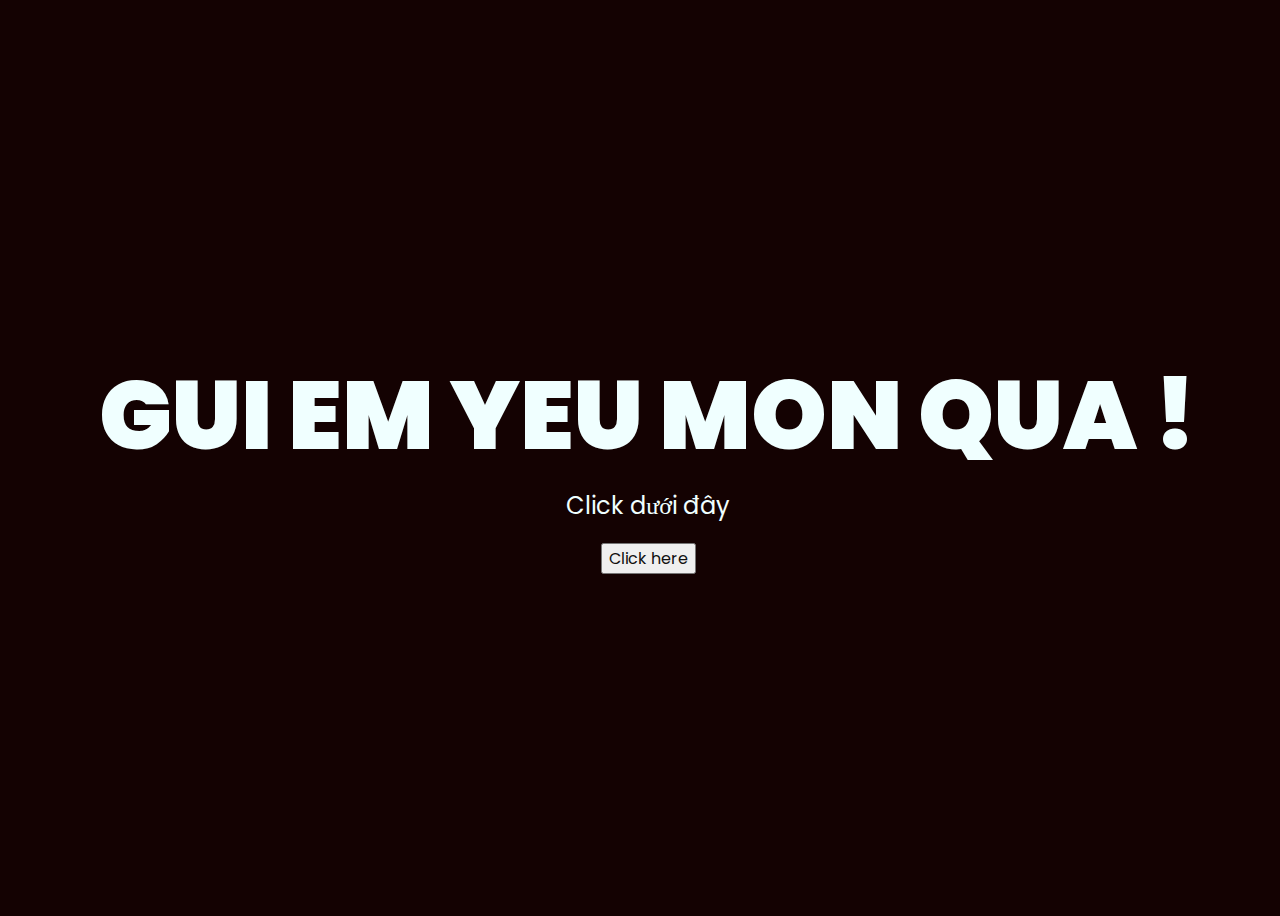
<file: index.html>
<!DOCTYPE html>
<html lang="en">

<head>
    <meta charset="UTF-8">
    <meta http-equiv="X-UA-Compatible" content="IE=edge">
    <meta name="viewport" content="width=device-width, initial-scale=1.0">
    <link rel="stylesheet" href="css/style.css">
    <link rel="icon" href="img/flowers.png" type="image/x-icon">
    <title>Flowers</title>
</head>

<body>
    <div class="greetings">
        <span>GUI</span>
        <span>EM</span>
        <span>YEU</span>
        <span>MON</span>
        <span>QUA</span>
        <span>!</span>

    </div>
    <div class="description">
        <span>Click dưới đây</span>
    </div>
    <div class="button">
        <button>
            <a href="main.html">Click here</a>
        </button>

    </div>
</body>

</html>
</file>
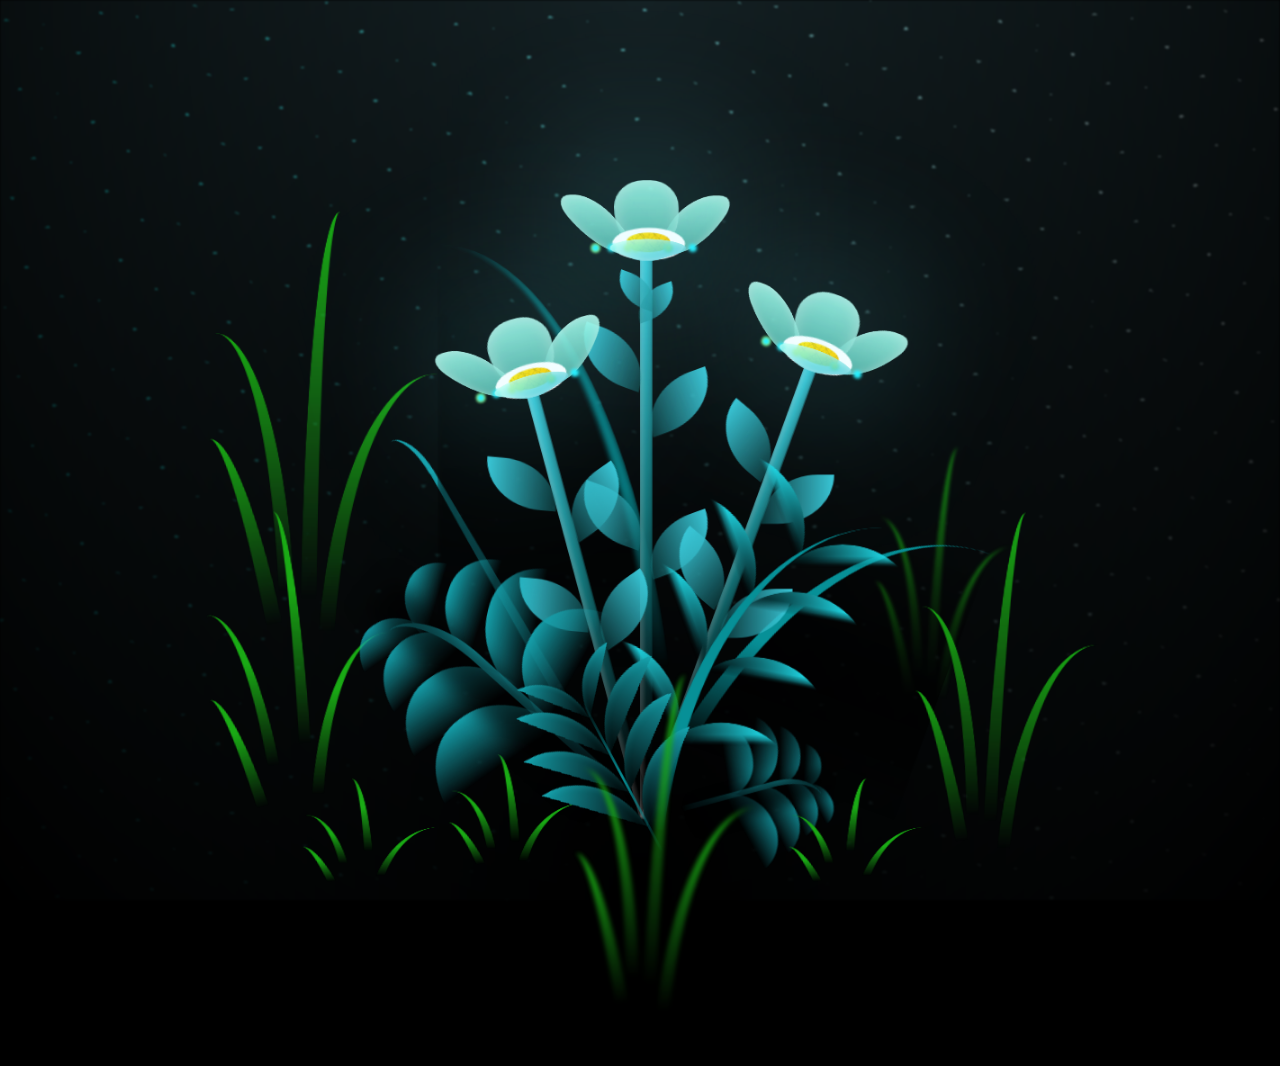
<file: flower.html>
<!DOCTYPE html>
<html lang="en">

<head>
    <meta charset="UTF-8">
    <meta http-equiv="X-UA-Compatible" content="IE=edge">
    <meta name="viewport" content="width=device-width, initial-scale=1.0">
    <link rel="stylesheet" href="css/main.css">
    <link rel="icon" href="img/flowers.png" type="image/x-icon">
    <title>flowers</title>
</head>

<body class="container">
    <div class="night"></div>
    <div class="flowers">
        <div class="flower flower--1">
            <div class="flower__leafs flower__leafs--1">
                <div class="flower__leaf flower__leaf--1"></div>
                <div class="flower__leaf flower__leaf--2"></div>
                <div class="flower__leaf flower__leaf--3"></div>
                <div class="flower__leaf flower__leaf--4"></div>
                <div class="flower__white-circle"></div>

                <div class="flower__light flower__light--1"></div>
                <div class="flower__light flower__light--2"></div>
                <div class="flower__light flower__light--3"></div>
                <div class="flower__light flower__light--4"></div>
                <div class="flower__light flower__light--5"></div>
                <div class="flower__light flower__light--6"></div>
                <div class="flower__light flower__light--7"></div>
                <div class="flower__light flower__light--8"></div>

            </div>
            <div class="flower__line">
                <div class="flower__line__leaf flower__line__leaf--1"></div>
                <div class="flower__line__leaf flower__line__leaf--2"></div>
                <div class="flower__line__leaf flower__line__leaf--3"></div>
                <div class="flower__line__leaf flower__line__leaf--4"></div>
                <div class="flower__line__leaf flower__line__leaf--5"></div>
                <div class="flower__line__leaf flower__line__leaf--6"></div>
            </div>
        </div>

        <div class="flower flower--2">
            <div class="flower__leafs flower__leafs--2">
                <div class="flower__leaf flower__leaf--1"></div>
                <div class="flower__leaf flower__leaf--2"></div>
                <div class="flower__leaf flower__leaf--3"></div>
                <div class="flower__leaf flower__leaf--4"></div>
                <div class="flower__white-circle"></div>

                <div class="flower__light flower__light--1"></div>
                <div class="flower__light flower__light--2"></div>
                <div class="flower__light flower__light--3"></div>
                <div class="flower__light flower__light--4"></div>
                <div class="flower__light flower__light--5"></div>
                <div class="flower__light flower__light--6"></div>
                <div class="flower__light flower__light--7"></div>
                <div class="flower__light flower__light--8"></div>

            </div>
            <div class="flower__line">
                <div class="flower__line__leaf flower__line__leaf--1"></div>
                <div class="flower__line__leaf flower__line__leaf--2"></div>
                <div class="flower__line__leaf flower__line__leaf--3"></div>
                <div class="flower__line__leaf flower__line__leaf--4"></div>
            </div>
        </div>

        <div class="flower flower--3">
            <div class="flower__leafs flower__leafs--3">
                <div class="flower__leaf flower__leaf--1"></div>
                <div class="flower__leaf flower__leaf--2"></div>
                <div class="flower__leaf flower__leaf--3"></div>
                <div class="flower__leaf flower__leaf--4"></div>
                <div class="flower__white-circle"></div>

                <div class="flower__light flower__light--1"></div>
                <div class="flower__light flower__light--2"></div>
                <div class="flower__light flower__light--3"></div>
                <div class="flower__light flower__light--4"></div>
                <div class="flower__light flower__light--5"></div>
                <div class="flower__light flower__light--6"></div>
                <div class="flower__light flower__light--7"></div>
                <div class="flower__light flower__light--8"></div>

            </div>
            <div class="flower__line">
                <div class="flower__line__leaf flower__line__leaf--1"></div>
                <div class="flower__line__leaf flower__line__leaf--2"></div>
                <div class="flower__line__leaf flower__line__leaf--3"></div>
                <div class="flower__line__leaf flower__line__leaf--4"></div>
            </div>
        </div>

        <div class="grow-ans" style="--d:1.2s">
            <div class="flower__g-long">
                <div class="flower__g-long__top"></div>
                <div class="flower__g-long__bottom"></div>
            </div>
        </div>

        <div class="growing-grass">
            <div class="flower__grass flower__grass--1">
                <div class="flower__grass--top"></div>
                <div class="flower__grass--bottom"></div>
                <div class="flower__grass__leaf flower__grass__leaf--1"></div>
                <div class="flower__grass__leaf flower__grass__leaf--2"></div>
                <div class="flower__grass__leaf flower__grass__leaf--3"></div>
                <div class="flower__grass__leaf flower__grass__leaf--4"></div>
                <div class="flower__grass__leaf flower__grass__leaf--5"></div>
                <div class="flower__grass__leaf flower__grass__leaf--6"></div>
                <div class="flower__grass__leaf flower__grass__leaf--7"></div>
                <div class="flower__grass__leaf flower__grass__leaf--8"></div>
                <div class="flower__grass__overlay"></div>
            </div>
        </div>

        <div class="growing-grass">
            <div class="flower__grass flower__grass--2">
                <div class="flower__grass--top"></div>
                <div class="flower__grass--bottom"></div>
                <div class="flower__grass__leaf flower__grass__leaf--1"></div>
                <div class="flower__grass__leaf flower__grass__leaf--2"></div>
                <div class="flower__grass__leaf flower__grass__leaf--3"></div>
                <div class="flower__grass__leaf flower__grass__leaf--4"></div>
                <div class="flower__grass__leaf flower__grass__leaf--5"></div>
                <div class="flower__grass__leaf flower__grass__leaf--6"></div>
                <div class="flower__grass__leaf flower__grass__leaf--7"></div>
                <div class="flower__grass__leaf flower__grass__leaf--8"></div>
                <div class="flower__grass__overlay"></div>
            </div>
        </div>

        <div class="grow-ans" style="--d:2.4s">
            <div class="flower__g-right flower__g-right--1">
                <div class="leaf"></div>
            </div>
        </div>

        <div class="grow-ans" style="--d:2.8s">
            <div class="flower__g-right flower__g-right--2">
                <div class="leaf"></div>
            </div>
        </div>

        <div class="grow-ans" style="--d:2.8s">
            <div class="flower__g-front">
                <div class="flower__g-front__leaf-wrapper flower__g-front__leaf-wrapper--1">
                    <div class="flower__g-front__leaf"></div>
                </div>
                <div class="flower__g-front__leaf-wrapper flower__g-front__leaf-wrapper--2">
                    <div class="flower__g-front__leaf"></div>
                </div>
                <div class="flower__g-front__leaf-wrapper flower__g-front__leaf-wrapper--3">
                    <div class="flower__g-front__leaf"></div>
                </div>
                <div class="flower__g-front__leaf-wrapper flower__g-front__leaf-wrapper--4">
                    <div class="flower__g-front__leaf"></div>
                </div>
                <div class="flower__g-front__leaf-wrapper flower__g-front__leaf-wrapper--5">
                    <div class="flower__g-front__leaf"></div>
                </div>
                <div class="flower__g-front__leaf-wrapper flower__g-front__leaf-wrapper--6">
                    <div class="flower__g-front__leaf"></div>
                </div>
                <div class="flower__g-front__leaf-wrapper flower__g-front__leaf-wrapper--7">
                    <div class="flower__g-front__leaf"></div>
                </div>
                <div class="flower__g-front__leaf-wrapper flower__g-front__leaf-wrapper--8">
                    <div class="flower__g-front__leaf"></div>
                </div>
                <div class="flower__g-front__line"></div>
            </div>
        </div>

        <div class="grow-ans" style="--d:3.2s">
            <div class="flower__g-fr">
                <div class="leaf"></div>
                <div class="flower__g-fr__leaf flower__g-fr__leaf--1"></div>
                <div class="flower__g-fr__leaf flower__g-fr__leaf--2"></div>
                <div class="flower__g-fr__leaf flower__g-fr__leaf--3"></div>
                <div class="flower__g-fr__leaf flower__g-fr__leaf--4"></div>
                <div class="flower__g-fr__leaf flower__g-fr__leaf--5"></div>
                <div class="flower__g-fr__leaf flower__g-fr__leaf--6"></div>
                <div class="flower__g-fr__leaf flower__g-fr__leaf--7"></div>
                <div class="flower__g-fr__leaf flower__g-fr__leaf--8"></div>
            </div>
        </div>

        <div class="long-g long-g--0">
            <div class="grow-ans" style="--d:3s">
                <div class="leaf leaf--0"></div>
            </div>
            <div class="grow-ans" style="--d:2.2s">
                <div class="leaf leaf--1"></div>
            </div>
            <div class="grow-ans" style="--d:3.4s">
                <div class="leaf leaf--2"></div>
            </div>
            <div class="grow-ans" style="--d:3.6s">
                <div class="leaf leaf--3"></div>
            </div>
        </div>

        <div class="long-g long-g--1">
            <div class="grow-ans" style="--d:3.6s">
                <div class="leaf leaf--0"></div>
            </div>
            <div class="grow-ans" style="--d:3.8s">
                <div class="leaf leaf--1"></div>
            </div>
            <div class="grow-ans" style="--d:4s">
                <div class="leaf leaf--2"></div>
            </div>
            <div class="grow-ans" style="--d:4.2s">
                <div class="leaf leaf--3"></div>
            </div>
        </div>

        <div class="long-g long-g--2">
            <div class="grow-ans" style="--d:4s">
                <div class="leaf leaf--0"></div>
            </div>
            <div class="grow-ans" style="--d:4.2s">
                <div class="leaf leaf--1"></div>
            </div>
            <div class="grow-ans" style="--d:4.4s">
                <div class="leaf leaf--2"></div>
            </div>
            <div class="grow-ans" style="--d:4.6s">
                <div class="leaf leaf--3"></div>
            </div>
        </div>

        <div class="long-g long-g--3">
            <div class="grow-ans" style="--d:4s">
                <div class="leaf leaf--0"></div>
            </div>
            <div class="grow-ans" style="--d:4.2s">
                <div class="leaf leaf--1"></div>
            </div>
            <div class="grow-ans" style="--d:3s">
                <div class="leaf leaf--2"></div>
            </div>
            <div class="grow-ans" style="--d:3.6s">
                <div class="leaf leaf--3"></div>
            </div>
        </div>

        <div class="long-g long-g--4">
            <div class="grow-ans" style="--d:4s">
                <div class="leaf leaf--0"></div>
            </div>
            <div class="grow-ans" style="--d:4.2s">
                <div class="leaf leaf--1"></div>
            </div>
            <div class="grow-ans" style="--d:3s">
                <div class="leaf leaf--2"></div>
            </div>
            <div class="grow-ans" style="--d:3.6s">
                <div class="leaf leaf--3"></div>
            </div>
        </div>

        <div class="long-g long-g--5">
            <div class="grow-ans" style="--d:4s">
                <div class="leaf leaf--0"></div>
            </div>
            <div class="grow-ans" style="--d:4.2s">
                <div class="leaf leaf--1"></div>
            </div>
            <div class="grow-ans" style="--d:3s">
                <div class="leaf leaf--2"></div>
            </div>
            <div class="grow-ans" style="--d:3.6s">
                <div class="leaf leaf--3"></div>
            </div>
        </div>

        <div class="long-g long-g--6">
            <div class="grow-ans" style="--d:4.2s">
                <div class="leaf leaf--0"></div>
            </div>
            <div class="grow-ans" style="--d:4.4s">
                <div class="leaf leaf--1"></div>
            </div>
            <div class="grow-ans" style="--d:4.6s">
                <div class="leaf leaf--2"></div>
            </div>
            <div class="grow-ans" style="--d:4.8s">
                <div class="leaf leaf--3"></div>
            </div>
        </div>

        <div class="long-g long-g--7">
            <div class="grow-ans" style="--d:3s">
                <div class="leaf leaf--0"></div>
            </div>
            <div class="grow-ans" style="--d:3.2s">
                <div class="leaf leaf--1"></div>
            </div>
            <div class="grow-ans" style="--d:3.5s">
                <div class="leaf leaf--2"></div>
            </div>
            <div class="grow-ans" style="--d:3.6s">
                <div class="leaf leaf--3"></div>
            </div>
        </div>
    </div>
    <script src="main.js"></script>
</body>

</html>
</file>
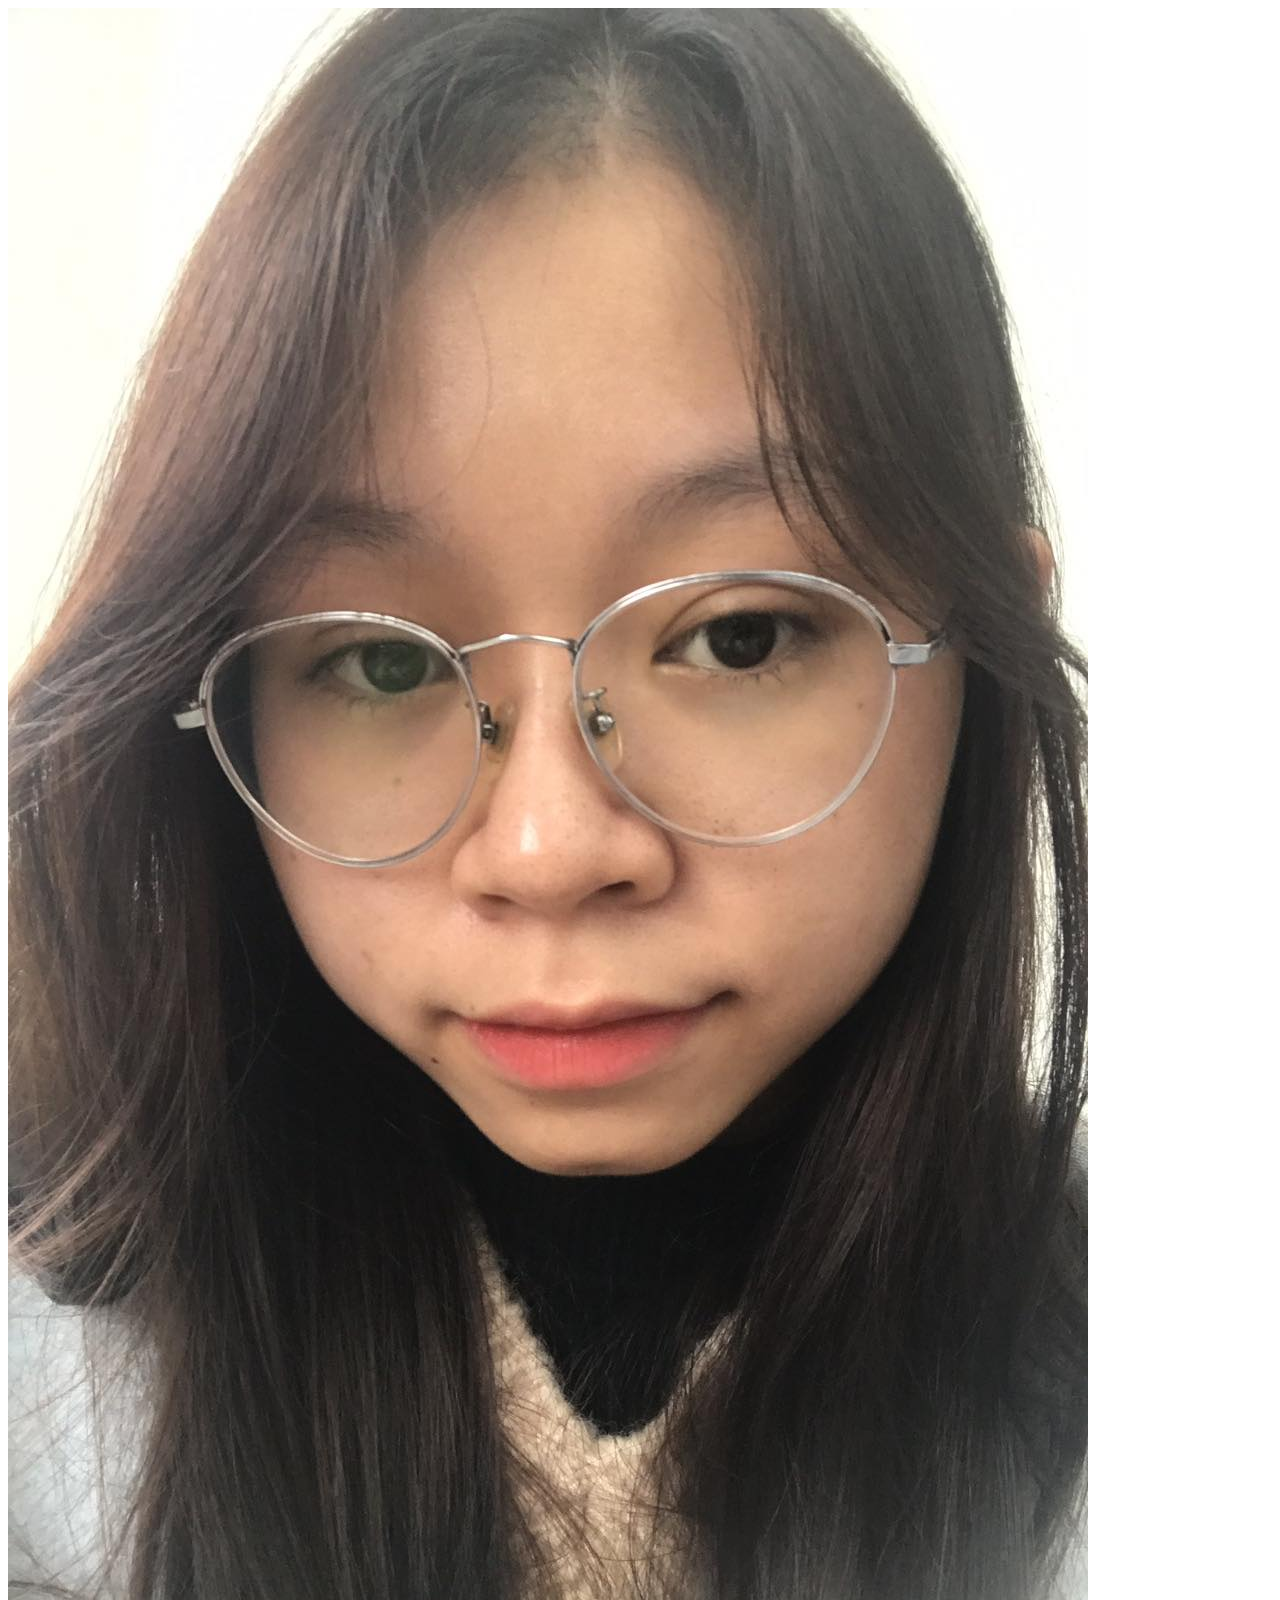
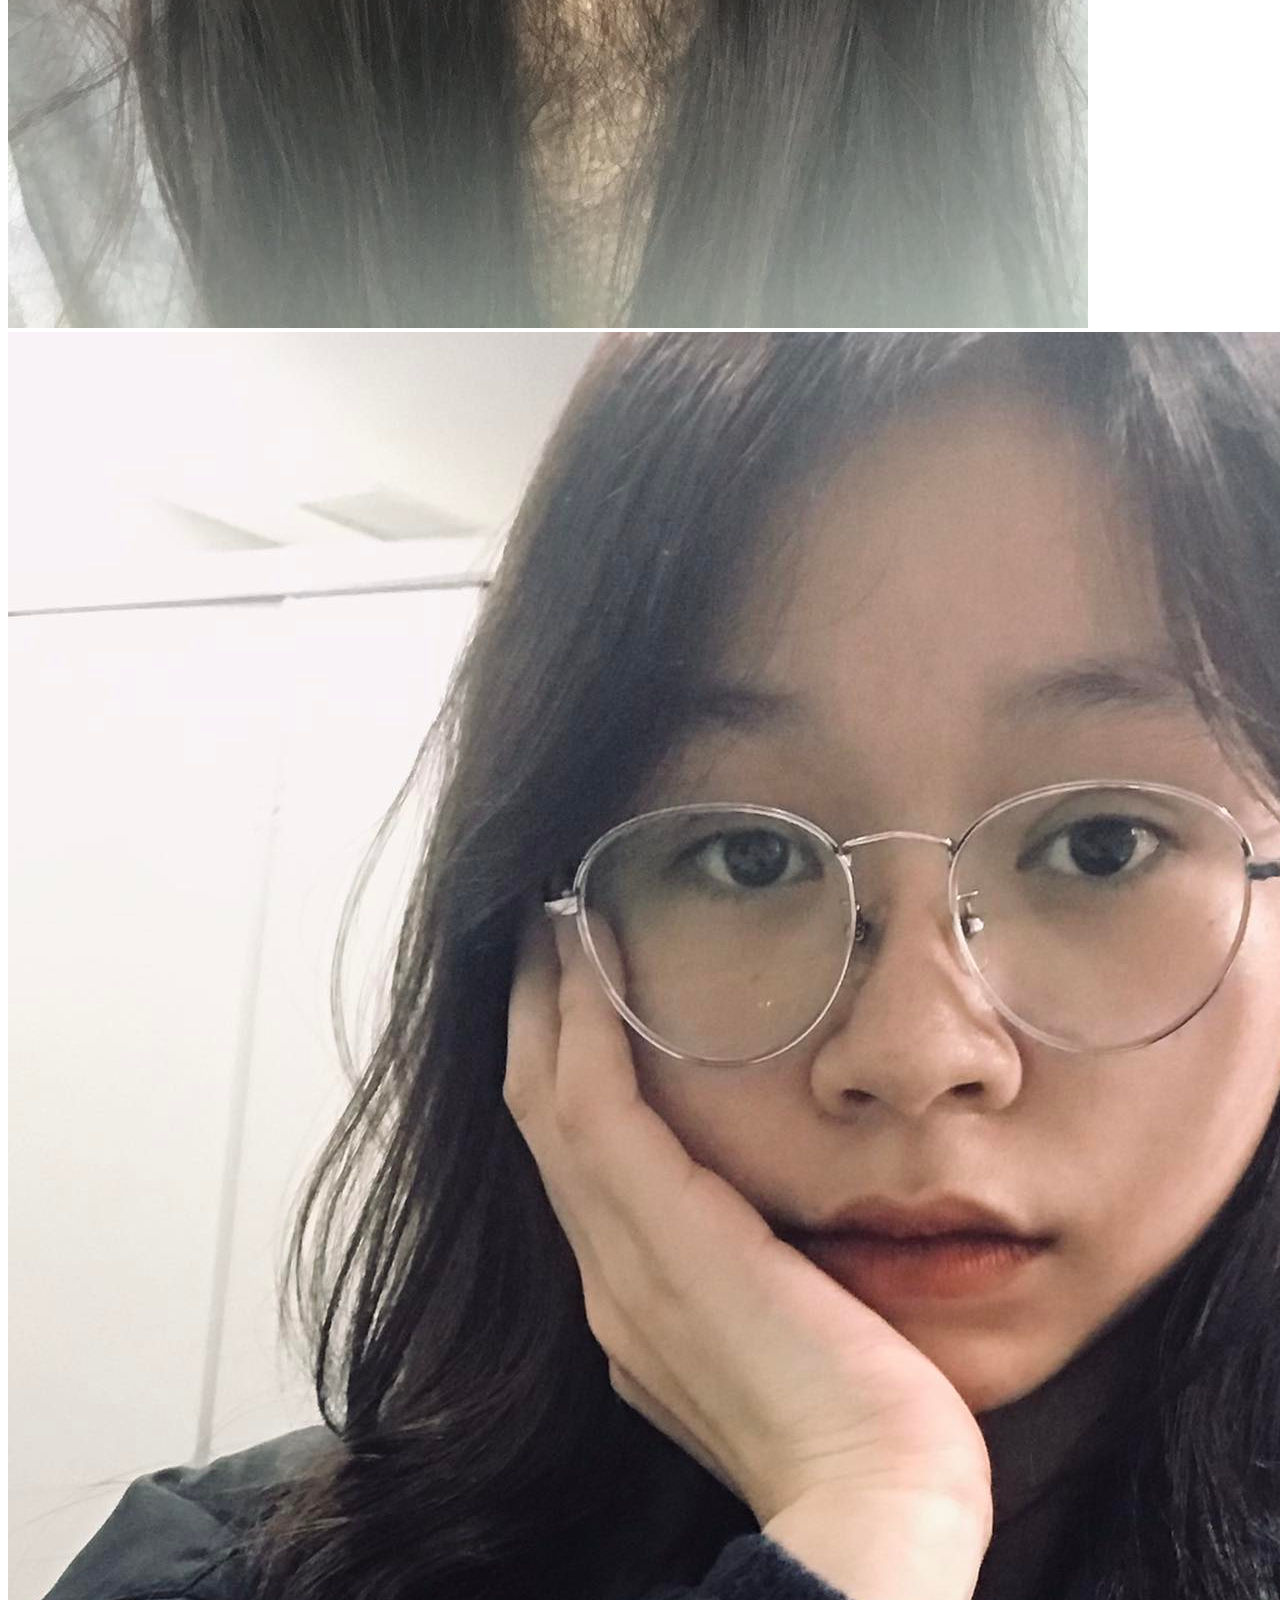
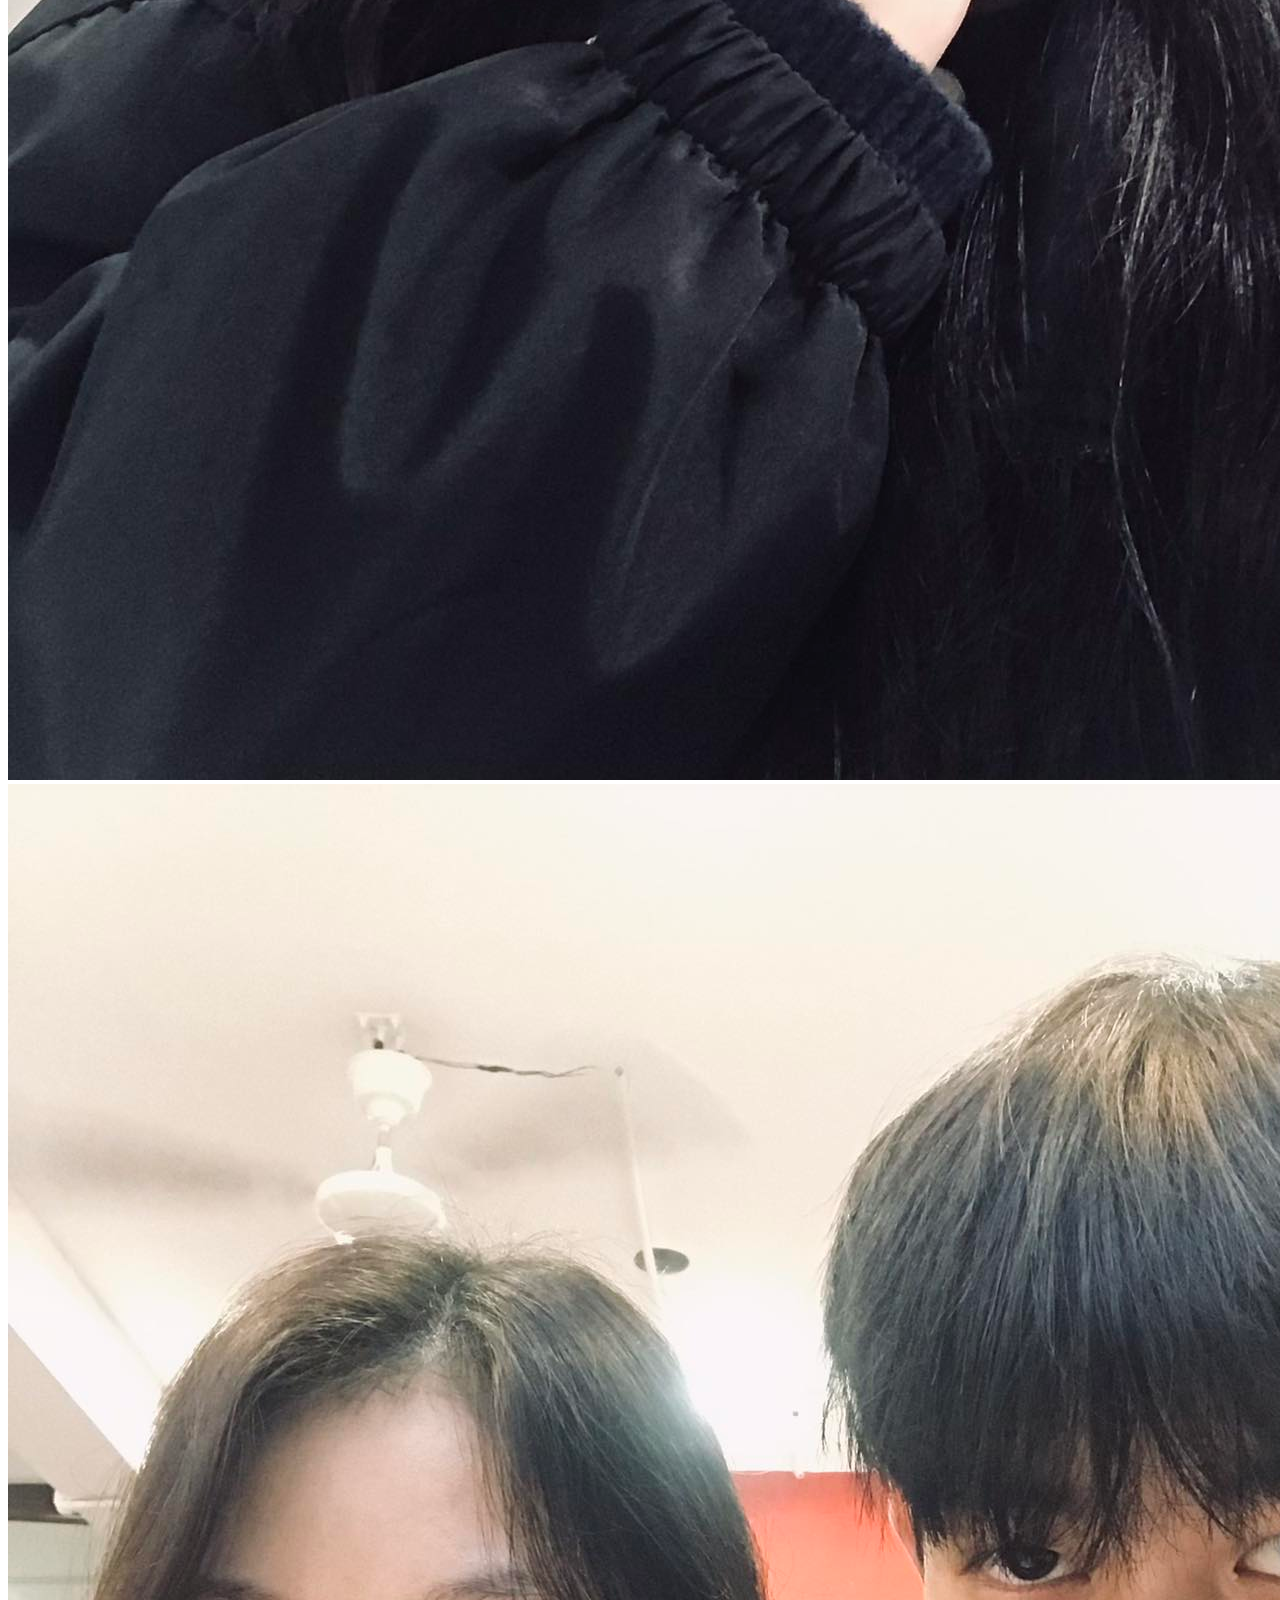
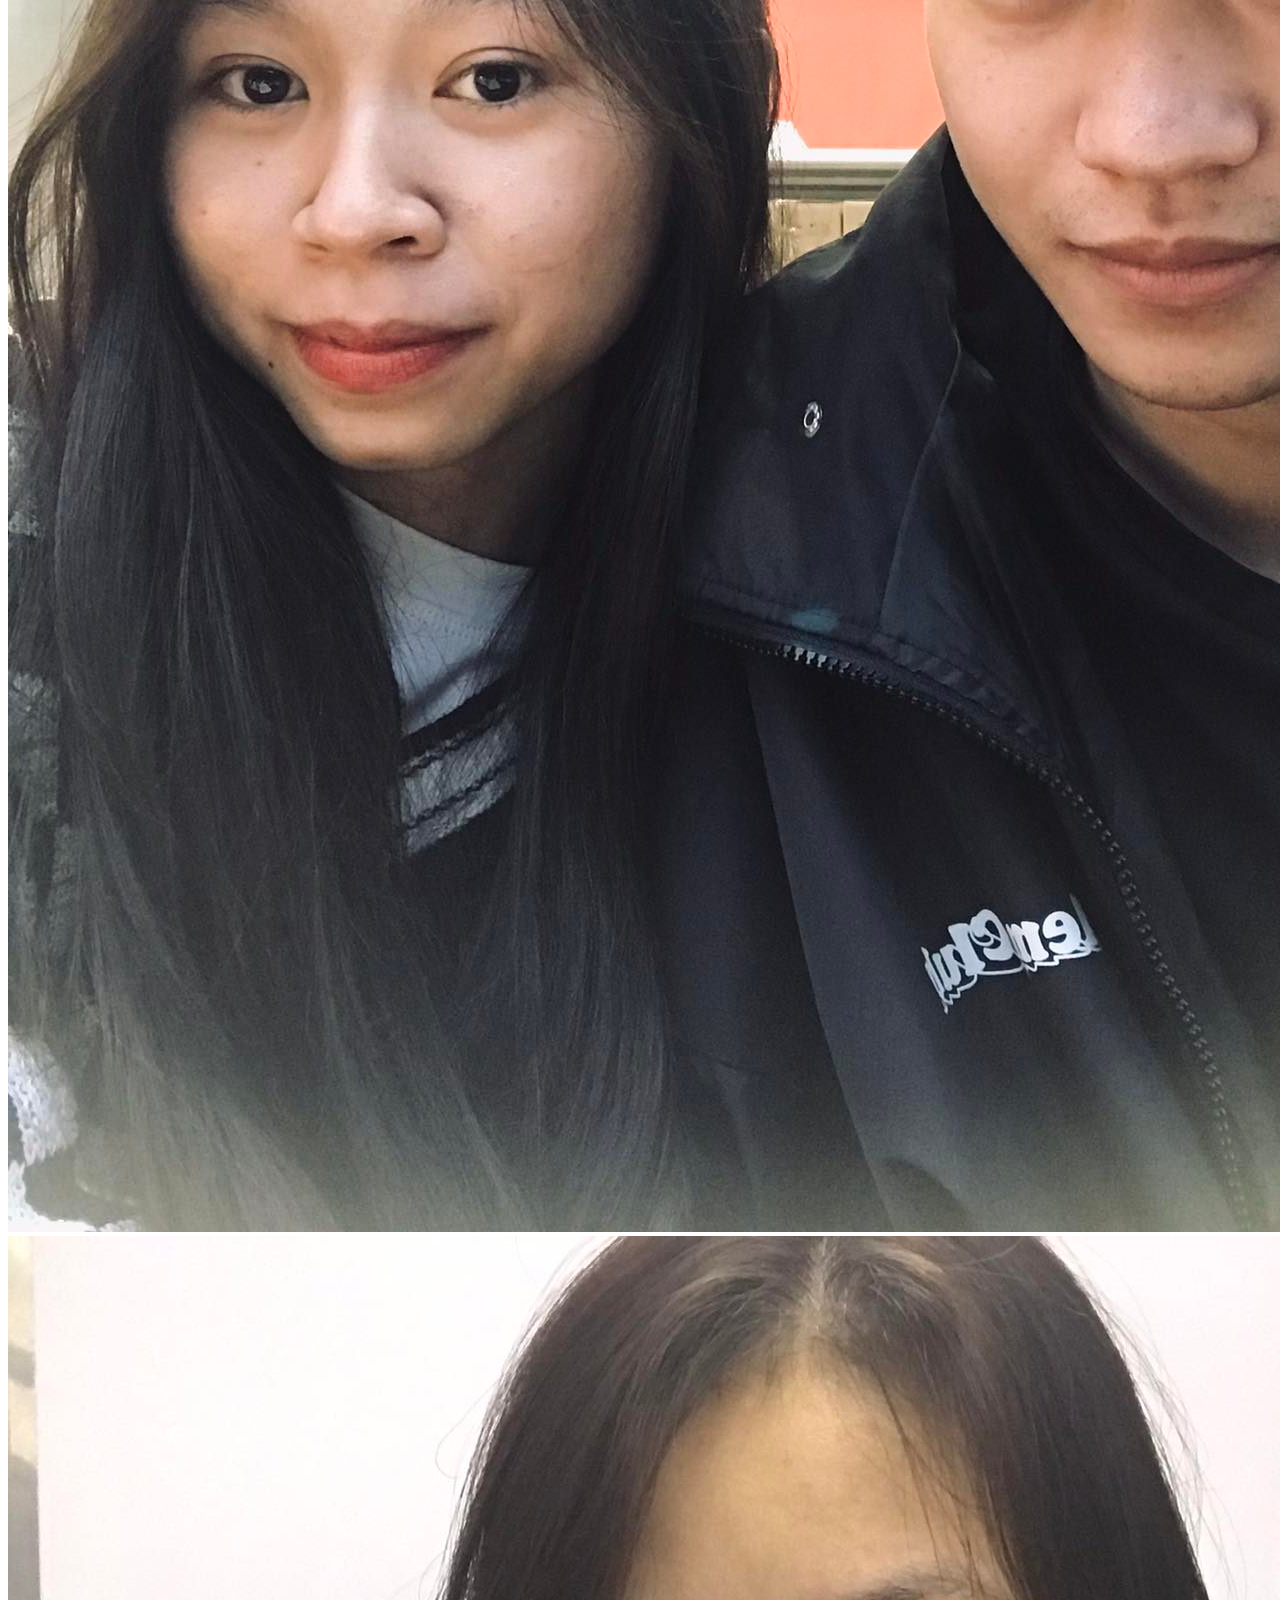
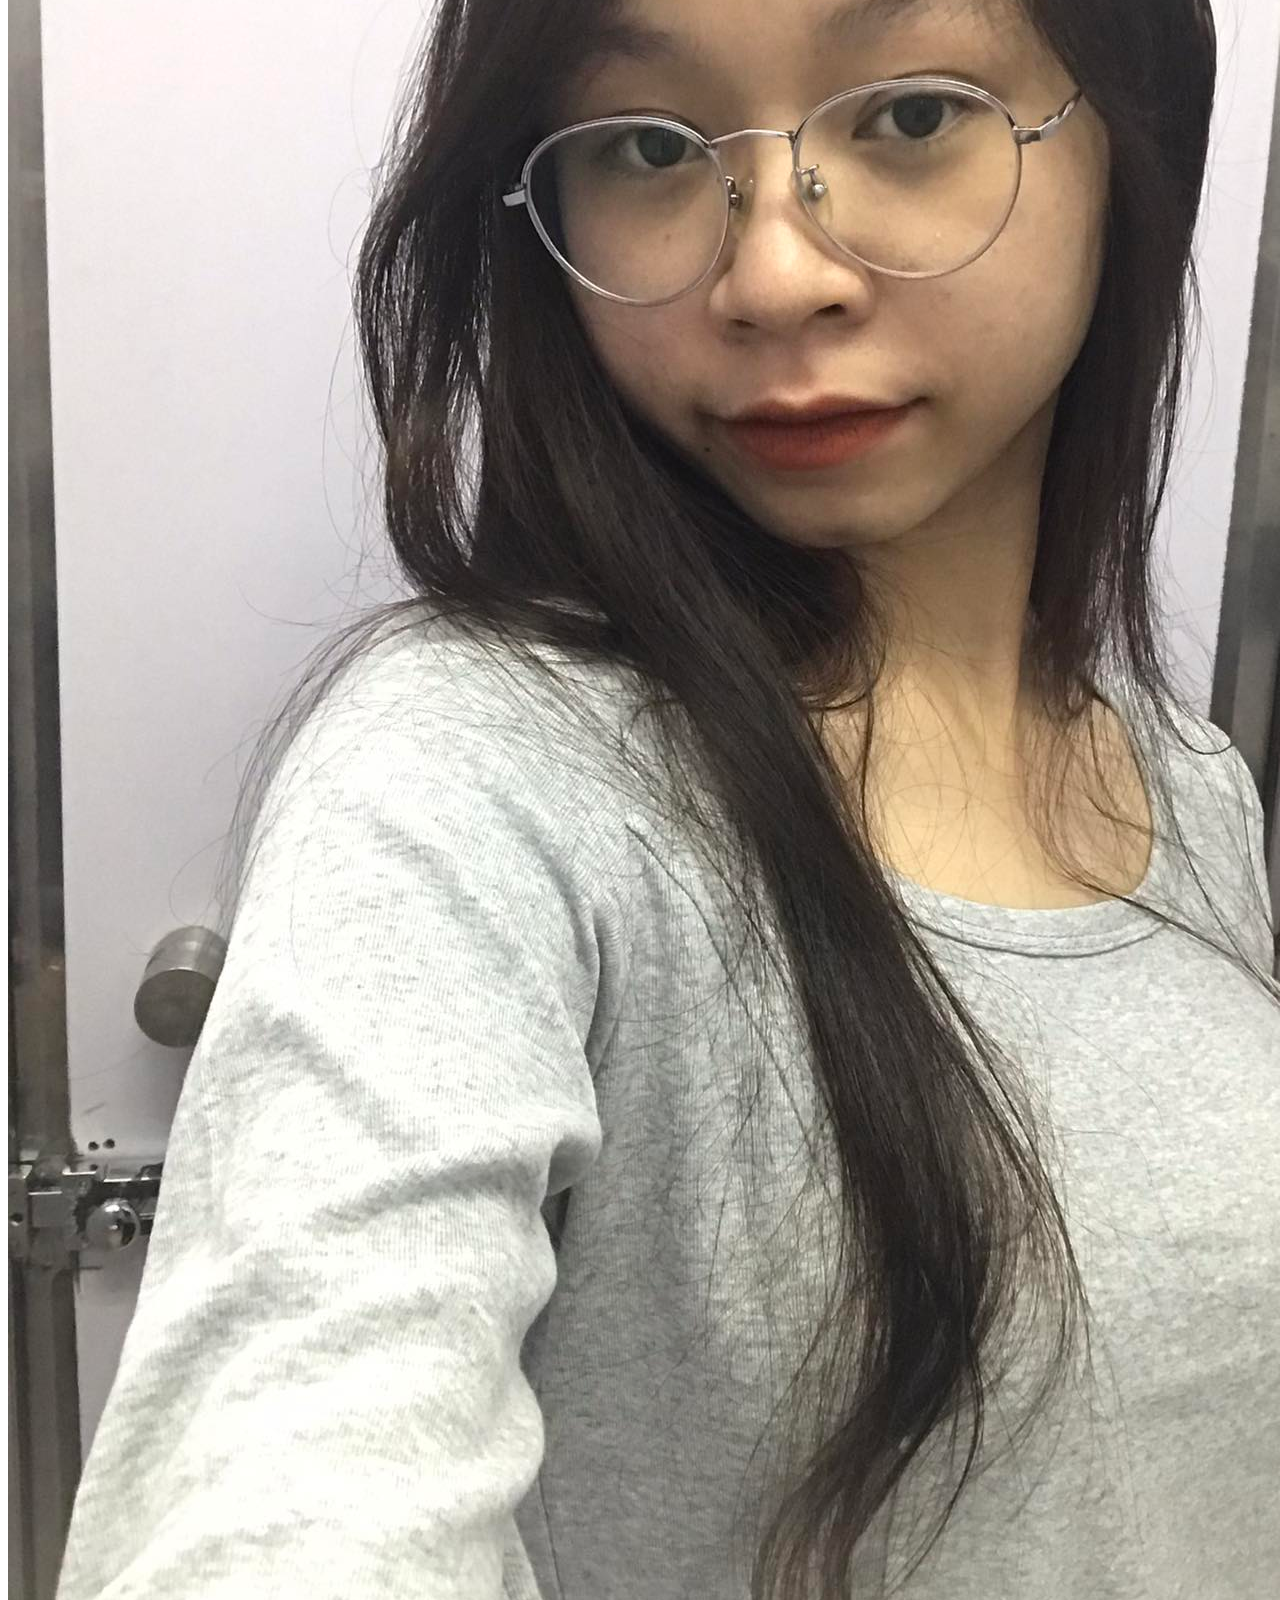
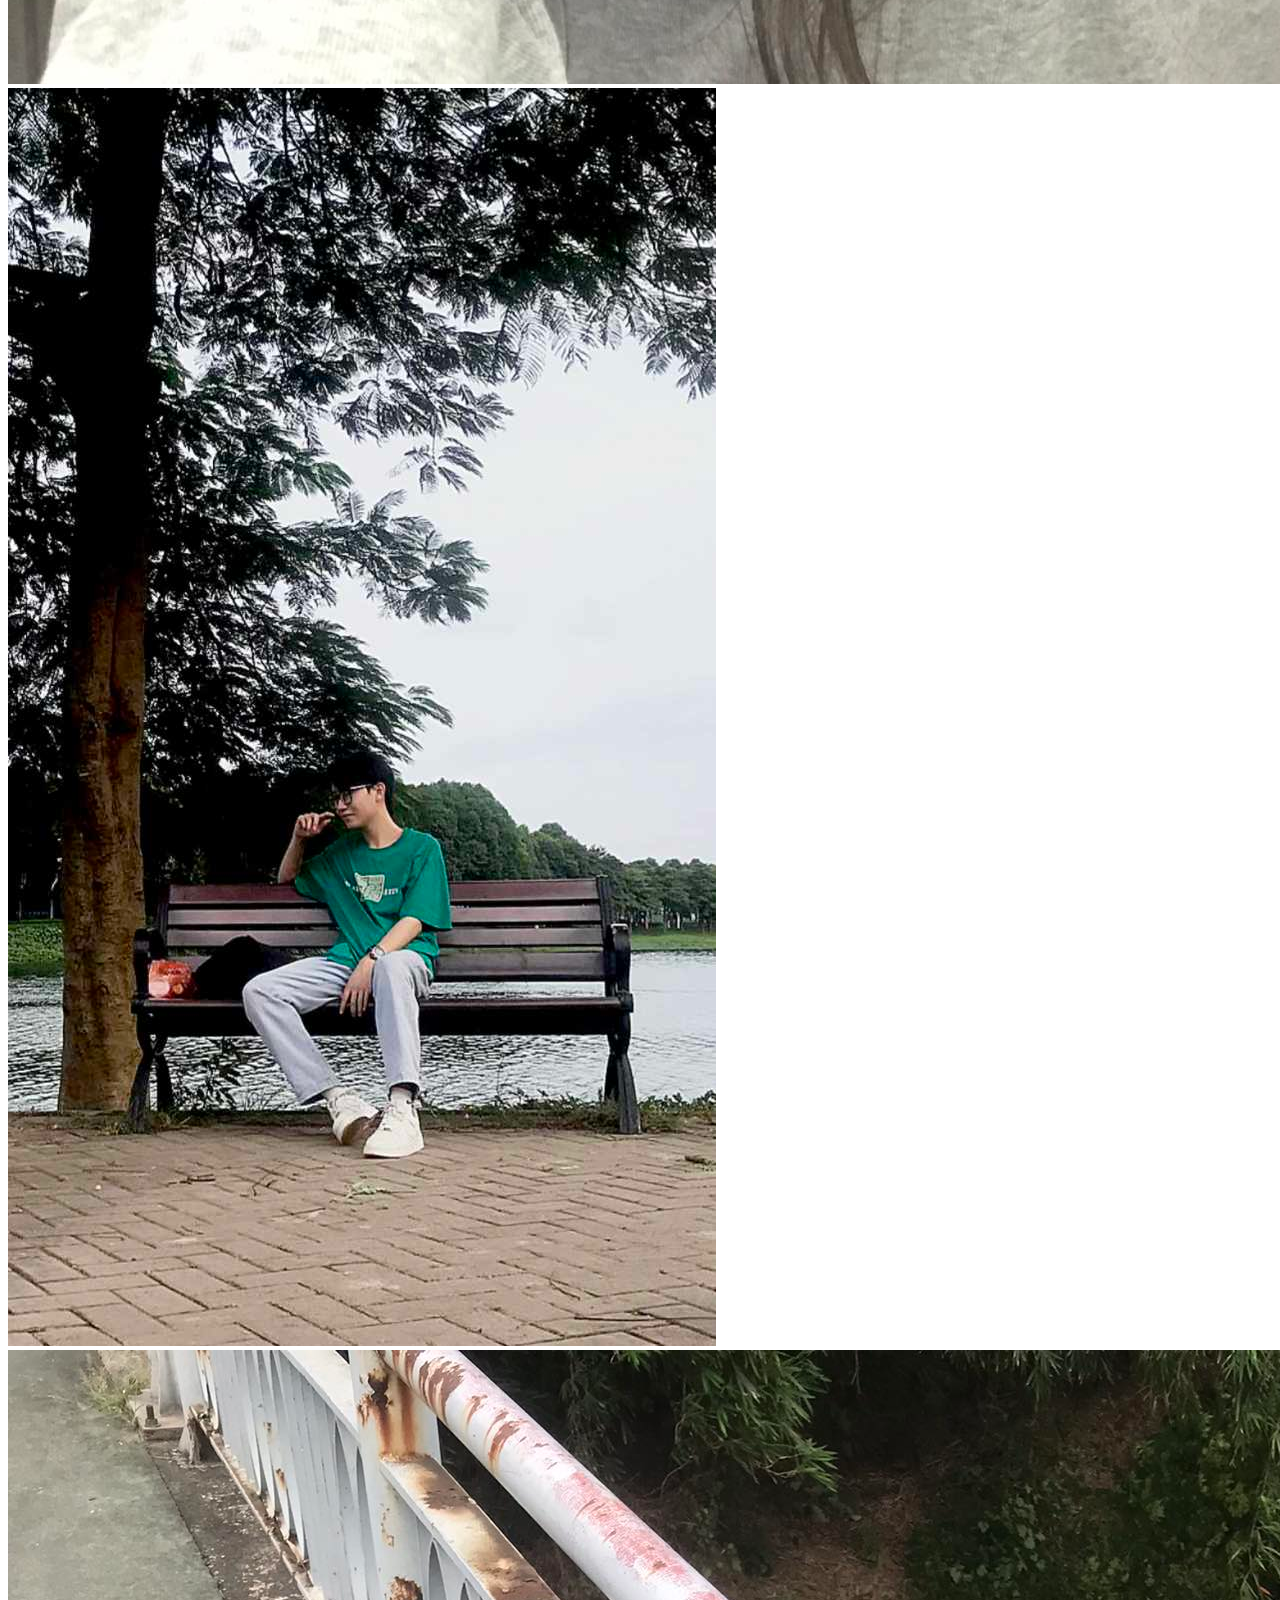
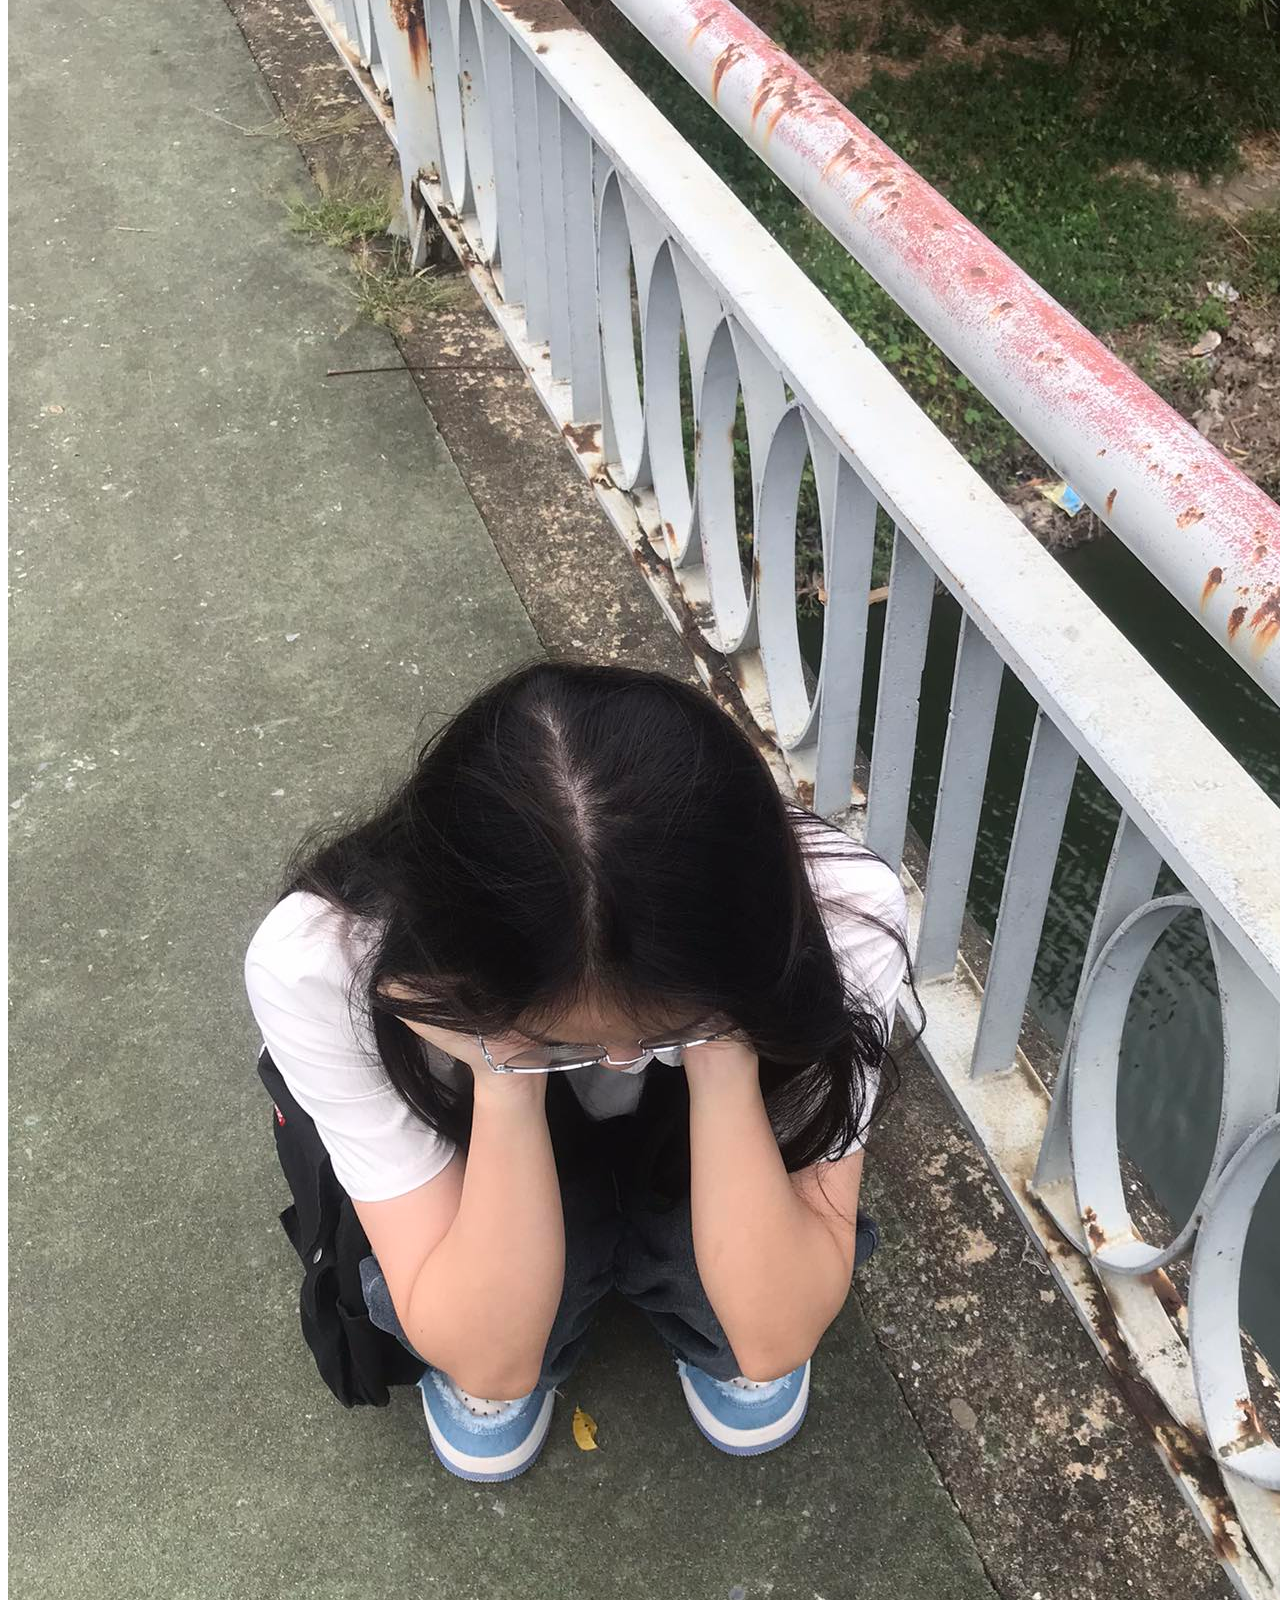
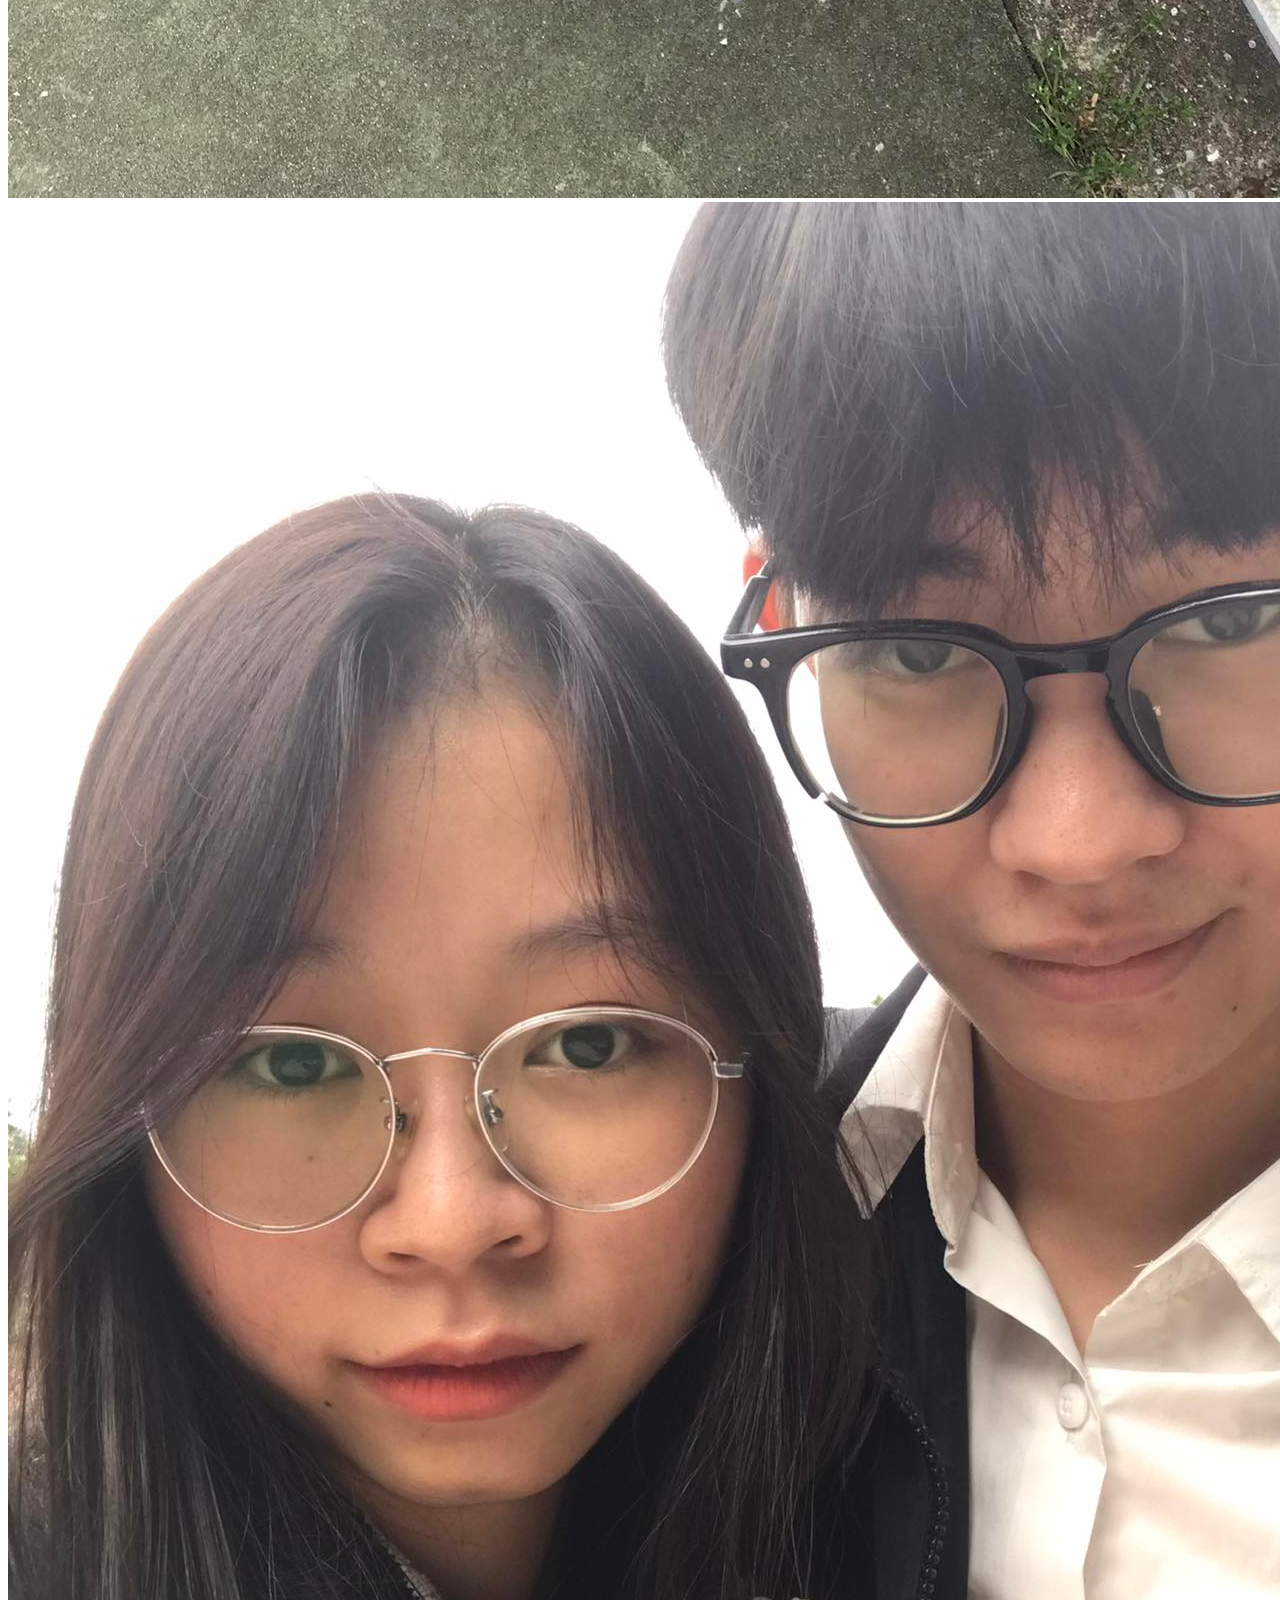
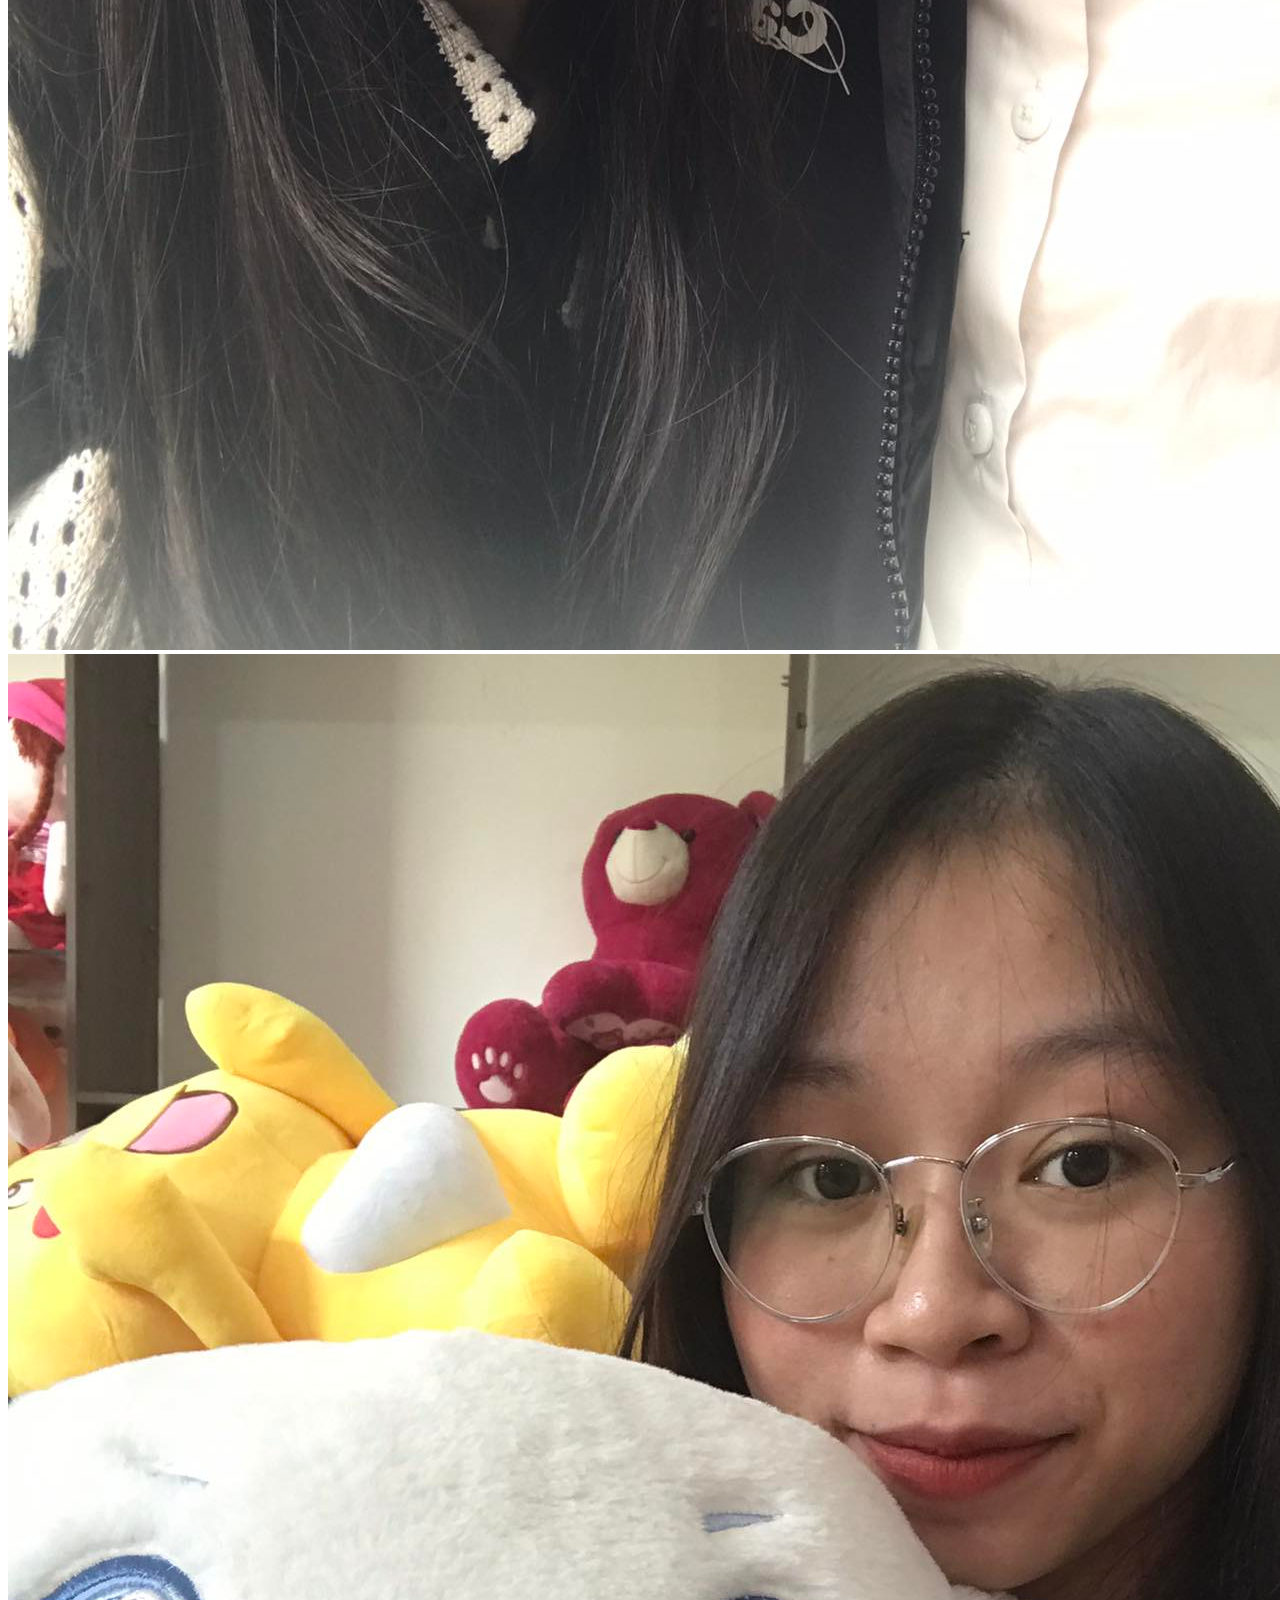
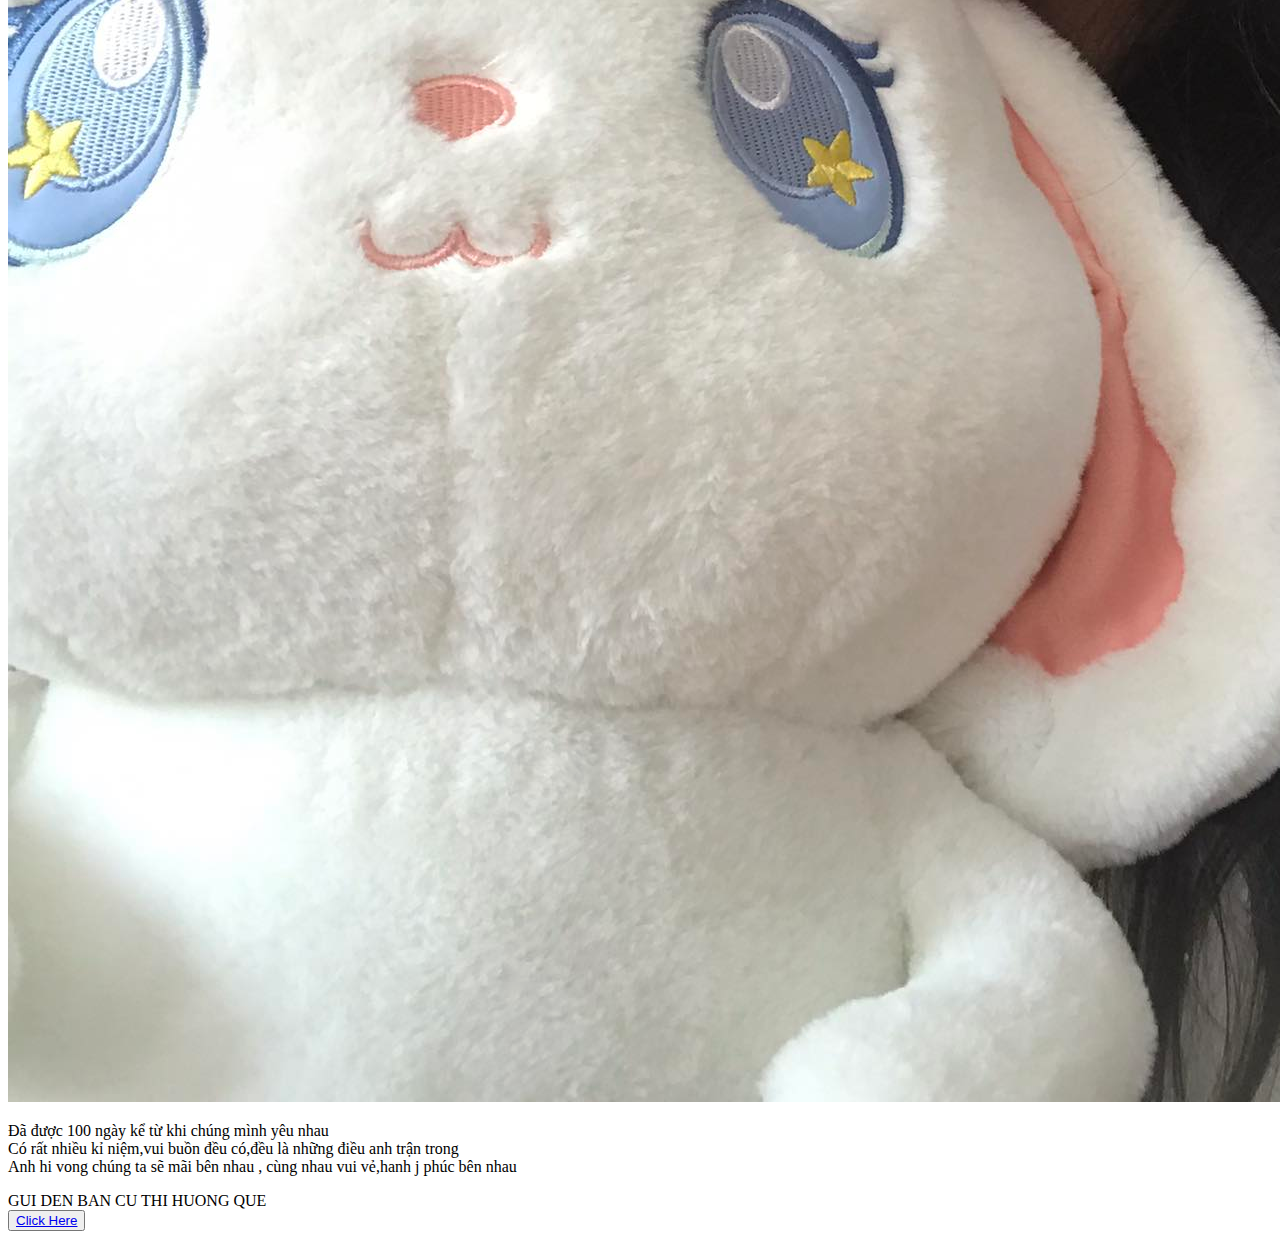
<file: main.html>
<!DOCTYPE html>
<html lang="en">

<head>
    <meta charset="UTF-8">
    <meta name="viewport" content="width=device-width, initial-scale=1.0">

    <link rel="icon" href="css/estilos.css" type="image/x-icon">
    <title>Ảnh</title>
</head>

<body>
    <div class="box">
        <span style="--i:1"><img src="/img/1.jpg" alt=""></span>
        <span style="--i:2"><img src="/img/2.jpg" alt=""></span>
        <span style="--i:3"><img src="/img/3.jpg" alt=""></span>
        <span style="--i:4"><img src="/img/4.jpg" alt=""></span>
        <span style="--i:5"><img src="/img/5.jpg" alt=""></span>
        <span style="--i:6"><img src="/img/6.jpg" alt=""></span>
        <span style="--i:7"><img src="/img/9.jpg" alt=""></span>
        <span style="--i:8"><img src="/img/8.jpg" alt=""></span>
    </div>
    <div class="Pv">
        <p>Đã được 100 ngày kể từ khi chúng mình yêu nhau<br>Có rất nhiều kỉ niệm,vui buồn đều có,đều là những điều anh trận trong<br>Anh hi vong chúng ta sẽ mãi bên nhau , cùng nhau vui vẻ,hanh j phúc bên nhau<br></p>
    </div>
    <div class="greetings">
        <span> GUI </span>
        <span> DEN </span>
        <span> BAN </span>
        <span> CU </span>
        <span> THI </span>
        <span> HUONG </span>
        <span> QUE </span>
    </div>
    <div class="button">
        <button>
            <a href="flower.html">Click Here</a>
        </button>

    </div>
    <script type="text/javascript">
        let box = document.querySelector('.box');
        window.onmousemove = function(e) {
            let x = e.clientX / 3;
            box.style.transform = "perspective(1000px) rotateY(" + x + "deg)";
        }
    </script>
</body>


</html>
</file>
<file: css/style.css>
@import url('https://fonts.googleapis.com/css2?family=Poppins:ital,wght@0,500;1,900&display=swap');
* {
    font-family: 'Poppins', cursive;
}

body {
    color: azure;
    width: 100%;
    height: 100vh;
    display: flex;
    flex-direction: column;
    align-items: center;
    justify-content: center;
    background-color: rgb(20, 2, 2);
}

.greetings {
    font-size: 6rem;
    font-weight: 900;
}

.greetings>span {
    animation: glow 2.5s ease-in-out infinite;
}

@keyframes glow {
    0%,
    100% {
        color: #fff;
        text-shadow: 0 0 12px #39c6d6, 0 0 50px #39c6d6, 0 0 100px #39c6d6;
    }
    10%,
    90% {
        color: #111;
        text-shadow: none;
    }
}

.greetings>span:nth-child(2) {
    animation-delay: .2s;
}

.greetings>span:nth-child(3) {
    animation-delay: .4s;
}

.greetings>span:nth-child(4) {
    animation-delay: .6s;
}

.greetings>span:nth-child(5) {
    animation-delay: .8s;
}

.greetings>span:nth-child(6) {
    animation-delay: 1s;
}

.description {
    font-size: 1.5rem;
    margin-bottom: 20px;
}

.button a {
    text-decoration: none;
    font-size: 1rem;
    color: #111;
}

@media screen and (max-width:574px) {
    .greetings {
        display: block;
        font-size: 3rem;
        font-weight: 500;
        text-align: center;
    }
    .description {
        font-size: 1rem;
    }
    .button a {
        font-size: .5rem;
    }
}
</file>
<file: css/main.css>
*,
*::after,
*::before {
    padding: 0;
    margin: 0;
    box-sizing: border-box;
}

:root {
    --dark-color: #000;
}

body {
    display: flex;
    align-items: flex-end;
    justify-content: center;
    min-height: 100vh;
    background-color: var(--dark-color);
    overflow: hidden;
    perspective: 1000px;
}

.night {
    position: fixed;
    left: 50%;
    top: 0;
    transform: translateX(-50%);
    width: 100%;
    height: 100%;
    filter: blur(0.1vmin);
    background-image: radial-gradient(ellipse at top, transparent 0%, var(--dark-color)), radial-gradient(ellipse at bottom, var(--dark-color), rgba(145, 233, 255, 0.2)), repeating-linear-gradient(220deg, rgb(0, 0, 0) 0px, rgb(0, 0, 0) 19px, transparent 19px, transparent 22px), repeating-linear-gradient(189deg, rgb(0, 0, 0) 0px, rgb(0, 0, 0) 19px, transparent 19px, transparent 22px), repeating-linear-gradient(148deg, rgb(0, 0, 0) 0px, rgb(0, 0, 0) 19px, transparent 19px, transparent 22px), linear-gradient(90deg, rgb(0, 255, 250), rgb(240, 240, 240));
}

.flowers {
    position: relative;
    transform: scale(0.9);
}

.flower {
    position: absolute;
    bottom: 10vmin;
    transform-origin: bottom center;
    z-index: 10;
    --fl-speed: 0.8s;
}

.flower--1 {
    -webkit-animation: moving-flower-1 4s linear infinite;
    animation: moving-flower-1 4s linear infinite;
}

.flower--1 .flower__line {
    height: 70vmin;
    -webkit-animation-delay: 0.3s;
    animation-delay: 0.3s;
}

.flower--1 .flower__line__leaf--1 {
    -webkit-animation: blooming-leaf-right var(--fl-speed) 1.6s backwards;
    animation: blooming-leaf-right var(--fl-speed) 1.6s backwards;
}

.flower--1 .flower__line__leaf--2 {
    -webkit-animation: blooming-leaf-right var(--fl-speed) 1.4s backwards;
    animation: blooming-leaf-right var(--fl-speed) 1.4s backwards;
}

.flower--1 .flower__line__leaf--3 {
    -webkit-animation: blooming-leaf-left var(--fl-speed) 1.2s backwards;
    animation: blooming-leaf-left var(--fl-speed) 1.2s backwards;
}

.flower--1 .flower__line__leaf--4 {
    -webkit-animation: blooming-leaf-left var(--fl-speed) 1s backwards;
    animation: blooming-leaf-left var(--fl-speed) 1s backwards;
}

.flower--1 .flower__line__leaf--5 {
    -webkit-animation: blooming-leaf-right var(--fl-speed) 1.8s backwards;
    animation: blooming-leaf-right var(--fl-speed) 1.8s backwards;
}

.flower--1 .flower__line__leaf--6 {
    -webkit-animation: blooming-leaf-left var(--fl-speed) 2s backwards;
    animation: blooming-leaf-left var(--fl-speed) 2s backwards;
}

.flower--2 {
    left: 50%;
    transform: rotate(20deg);
    -webkit-animation: moving-flower-2 4s linear infinite;
    animation: moving-flower-2 4s linear infinite;
}

.flower--2 .flower__line {
    height: 60vmin;
    -webkit-animation-delay: 0.6s;
    animation-delay: 0.6s;
}

.flower--2 .flower__line__leaf--1 {
    -webkit-animation: blooming-leaf-right var(--fl-speed) 1.9s backwards;
    animation: blooming-leaf-right var(--fl-speed) 1.9s backwards;
}

.flower--2 .flower__line__leaf--2 {
    -webkit-animation: blooming-leaf-right var(--fl-speed) 1.7s backwards;
    animation: blooming-leaf-right var(--fl-speed) 1.7s backwards;
}

.flower--2 .flower__line__leaf--3 {
    -webkit-animation: blooming-leaf-left var(--fl-speed) 1.5s backwards;
    animation: blooming-leaf-left var(--fl-speed) 1.5s backwards;
}

.flower--2 .flower__line__leaf--4 {
    -webkit-animation: blooming-leaf-left var(--fl-speed) 1.3s backwards;
    animation: blooming-leaf-left var(--fl-speed) 1.3s backwards;
}

.flower--3 {
    left: 50%;
    transform: rotate(-15deg);
    -webkit-animation: moving-flower-3 4s linear infinite;
    animation: moving-flower-3 4s linear infinite;
}

.flower--3 .flower__line {
    -webkit-animation-delay: 0.9s;
    animation-delay: 0.9s;
}

.flower--3 .flower__line__leaf--1 {
    -webkit-animation: blooming-leaf-right var(--fl-speed) 2.5s backwards;
    animation: blooming-leaf-right var(--fl-speed) 2.5s backwards;
}

.flower--3 .flower__line__leaf--2 {
    -webkit-animation: blooming-leaf-right var(--fl-speed) 2.3s backwards;
    animation: blooming-leaf-right var(--fl-speed) 2.3s backwards;
}

.flower--3 .flower__line__leaf--3 {
    -webkit-animation: blooming-leaf-left var(--fl-speed) 2.1s backwards;
    animation: blooming-leaf-left var(--fl-speed) 2.1s backwards;
}

.flower--3 .flower__line__leaf--4 {
    -webkit-animation: blooming-leaf-left var(--fl-speed) 1.9s backwards;
    animation: blooming-leaf-left var(--fl-speed) 1.9s backwards;
}

.flower__leafs {
    position: relative;
    -webkit-animation: blooming-flower 2s backwards;
    animation: blooming-flower 2s backwards;
}

.flower__leafs--1 {
    -webkit-animation-delay: 1.1s;
    animation-delay: 1.1s;
}

.flower__leafs--2 {
    -webkit-animation-delay: 1.4s;
    animation-delay: 1.4s;
}

.flower__leafs--3 {
    -webkit-animation-delay: 1.7s;
    animation-delay: 1.7s;
}

.flower__leafs::after {
    content: "";
    position: absolute;
    left: 0;
    top: 0;
    transform: translate(-50%, -100%);
    width: 8vmin;
    height: 8vmin;
    background-color: #6bf0ff;
    filter: blur(10vmin);
}

.flower__leaf {
    position: absolute;
    bottom: 0;
    left: 50%;
    width: 8vmin;
    height: 11vmin;
    border-radius: 51% 49% 47% 53%/44% 45% 55% 69%;
    background-color: #a7ffee;
    background-image: linear-gradient(to top, #54b8aa, #a7ffee);
    transform-origin: bottom center;
    opacity: 0.9;
    box-shadow: inset 0 0 2vmin rgba(255, 255, 255, 0.5);
}

.flower__leaf--1 {
    transform: translate(-10%, 1%) rotateY(40deg) rotateX(-50deg);
}

.flower__leaf--2 {
    transform: translate(-50%, -4%) rotateX(40deg);
}

.flower__leaf--3 {
    transform: translate(-90%, 0%) rotateY(45deg) rotateX(50deg);
}

.flower__leaf--4 {
    width: 8vmin;
    height: 8vmin;
    transform-origin: bottom left;
    border-radius: 4vmin 10vmin 4vmin 4vmin;
    transform: translate(0%, 18%) rotateX(70deg) rotate(-43deg);
    background-image: linear-gradient(to top, #39c6d6, #a7ffee);
    z-index: 1;
    opacity: 0.8;
}

.flower__white-circle {
    position: absolute;
    left: -3.5vmin;
    top: -3vmin;
    width: 9vmin;
    height: 4vmin;
    border-radius: 50%;
    background-color: #fff;
}

.flower__white-circle::after {
    content: "";
    position: absolute;
    left: 50%;
    top: 45%;
    transform: translate(-50%, -50%);
    width: 60%;
    height: 60%;
    border-radius: inherit;
    background-image: repeating-linear-gradient(135deg, rgba(0, 0, 0, 0.03) 0px, rgba(0, 0, 0, 0.03) 1px, transparent 1px, transparent 12px), repeating-linear-gradient(45deg, rgba(0, 0, 0, 0.03) 0px, rgba(0, 0, 0, 0.03) 1px, transparent 1px, transparent 12px), repeating-linear-gradient(67.5deg, rgba(0, 0, 0, 0.03) 0px, rgba(0, 0, 0, 0.03) 1px, transparent 1px, transparent 12px), repeating-linear-gradient(135deg, rgba(0, 0, 0, 0.03) 0px, rgba(0, 0, 0, 0.03) 1px, transparent 1px, transparent 12px), repeating-linear-gradient(45deg, rgba(0, 0, 0, 0.03) 0px, rgba(0, 0, 0, 0.03) 1px, transparent 1px, transparent 12px), repeating-linear-gradient(112.5deg, rgba(0, 0, 0, 0.03) 0px, rgba(0, 0, 0, 0.03) 1px, transparent 1px, transparent 12px), repeating-linear-gradient(112.5deg, rgba(0, 0, 0, 0.03) 0px, rgba(0, 0, 0, 0.03) 1px, transparent 1px, transparent 12px), repeating-linear-gradient(45deg, rgba(0, 0, 0, 0.03) 0px, rgba(0, 0, 0, 0.03) 1px, transparent 1px, transparent 12px), repeating-linear-gradient(22.5deg, rgba(0, 0, 0, 0.03) 0px, rgba(0, 0, 0, 0.03) 1px, transparent 1px, transparent 12px), repeating-linear-gradient(45deg, rgba(0, 0, 0, 0.03) 0px, rgba(0, 0, 0, 0.03) 1px, transparent 1px, transparent 12px), repeating-linear-gradient(22.5deg, rgba(0, 0, 0, 0.03) 0px, rgba(0, 0, 0, 0.03) 1px, transparent 1px, transparent 12px), repeating-linear-gradient(135deg, rgba(0, 0, 0, 0.03) 0px, rgba(0, 0, 0, 0.03) 1px, transparent 1px, transparent 12px), repeating-linear-gradient(157.5deg, rgba(0, 0, 0, 0.03) 0px, rgba(0, 0, 0, 0.03) 1px, transparent 1px, transparent 12px), repeating-linear-gradient(67.5deg, rgba(0, 0, 0, 0.03) 0px, rgba(0, 0, 0, 0.03) 1px, transparent 1px, transparent 12px), repeating-linear-gradient(67.5deg, rgba(0, 0, 0, 0.03) 0px, rgba(0, 0, 0, 0.03) 1px, transparent 1px, transparent 12px), linear-gradient(90deg, rgb(255, 235, 18), rgb(255, 206, 0));
}

.flower__line {
    height: 55vmin;
    width: 1.5vmin;
    background-image: linear-gradient(to left, rgba(0, 0, 0, 0.2), transparent, rgba(255, 255, 255, 0.2)), linear-gradient(to top, transparent 10%, #14757a, #39c6d6);
    box-shadow: inset 0 0 2px rgba(0, 0, 0, 0.5);
    -webkit-animation: grow-flower-tree 4s backwards;
    animation: grow-flower-tree 4s backwards;
}

.flower__line__leaf {
    --w: 7vmin;
    --h: calc(var(--w) + 2vmin);
    position: absolute;
    top: 20%;
    left: 90%;
    width: var(--w);
    height: var(--h);
    border-top-right-radius: var(--h);
    border-bottom-left-radius: var(--h);
    background-image: linear-gradient(to top, rgba(20, 117, 122, 0.4), #39c6d6);
}

.flower__line__leaf--1 {
    transform: rotate(70deg) rotateY(30deg);
}

.flower__line__leaf--2 {
    top: 45%;
    transform: rotate(70deg) rotateY(30deg);
}

.flower__line__leaf--3,
.flower__line__leaf--4,
.flower__line__leaf--6 {
    border-top-right-radius: 0;
    border-bottom-left-radius: 0;
    border-top-left-radius: var(--h);
    border-bottom-right-radius: var(--h);
    left: -460%;
    top: 12%;
    transform: rotate(-70deg) rotateY(30deg);
}

.flower__line__leaf--4 {
    top: 40%;
}

.flower__line__leaf--5 {
    top: 0;
    transform-origin: left;
    transform: rotate(70deg) rotateY(30deg) scale(0.6);
}

.flower__line__leaf--6 {
    top: -2%;
    left: -450%;
    transform-origin: right;
    transform: rotate(-70deg) rotateY(30deg) scale(0.6);
}

.flower__light {
    position: absolute;
    bottom: 0vmin;
    width: 1vmin;
    height: 1vmin;
    background-color: rgb(255, 251, 0);
    border-radius: 50%;
    filter: blur(0.2vmin);
    -webkit-animation: light-ans 4s linear infinite backwards;
    animation: light-ans 4s linear infinite backwards;
}

.flower__light:nth-child(odd) {
    background-color: #23f0ff;
}

.flower__light--1 {
    left: -2vmin;
    -webkit-animation-delay: 1s;
    animation-delay: 1s;
}

.flower__light--2 {
    left: 3vmin;
    -webkit-animation-delay: 0.5s;
    animation-delay: 0.5s;
}

.flower__light--3 {
    left: -6vmin;
    -webkit-animation-delay: 0.3s;
    animation-delay: 0.3s;
}

.flower__light--4 {
    left: 6vmin;
    -webkit-animation-delay: 0.9s;
    animation-delay: 0.9s;
}

.flower__light--5 {
    left: -1vmin;
    -webkit-animation-delay: 1.5s;
    animation-delay: 1.5s;
}

.flower__light--6 {
    left: -4vmin;
    -webkit-animation-delay: 3s;
    animation-delay: 3s;
}

.flower__light--7 {
    left: 3vmin;
    -webkit-animation-delay: 2s;
    animation-delay: 2s;
}

.flower__light--8 {
    left: -6vmin;
    -webkit-animation-delay: 3.5s;
    animation-delay: 3.5s;
}

.flower__grass {
    --c: #159faa;
    --line-w: 1.5vmin;
    position: absolute;
    bottom: 12vmin;
    left: -7vmin;
    display: flex;
    flex-direction: column;
    align-items: flex-end;
    z-index: 20;
    transform-origin: bottom center;
    transform: rotate(-48deg) rotateY(40deg);
}

.flower__grass--1 {
    -webkit-animation: moving-grass 2s linear infinite;
    animation: moving-grass 2s linear infinite;
}

.flower__grass--2 {
    left: 2vmin;
    bottom: 10vmin;
    transform: scale(0.5) rotate(75deg) rotateX(10deg) rotateY(-200deg);
    opacity: 0.8;
    z-index: 0;
    -webkit-animation: moving-grass--2 1.5s linear infinite;
    animation: moving-grass--2 1.5s linear infinite;
}

.flower__grass--top {
    width: 7vmin;
    height: 10vmin;
    border-top-right-radius: 100%;
    border-right: var(--line-w) solid var(--c);
    transform-origin: bottom center;
    transform: rotate(-2deg);
}

.flower__grass--bottom {
    margin-top: -2px;
    width: var(--line-w);
    height: 25vmin;
    background-image: linear-gradient(to top, transparent, var(--c));
}

.flower__grass__leaf {
    --size: 10vmin;
    position: absolute;
    width: calc(var(--size) * 2.1);
    height: var(--size);
    border-top-left-radius: var(--size);
    border-top-right-radius: var(--size);
    background-image: linear-gradient(to top, transparent, transparent 30%, var(--c));
    z-index: 100;
}

.flower__grass__leaf--1 {
    top: -6%;
    left: 30%;
    --size: 6vmin;
    transform: rotate(-20deg);
    -webkit-animation: growing-grass-ans--1 2s 2.6s backwards;
    animation: growing-grass-ans--1 2s 2.6s backwards;
}

@-webkit-keyframes growing-grass-ans--1 {
    0% {
        transform-origin: bottom left;
        transform: rotate(-20deg) scale(0);
    }
}

@keyframes growing-grass-ans--1 {
    0% {
        transform-origin: bottom left;
        transform: rotate(-20deg) scale(0);
    }
}

.flower__grass__leaf--2 {
    top: -5%;
    left: -110%;
    --size: 6vmin;
    transform: rotate(10deg);
    -webkit-animation: growing-grass-ans--2 2s 2.4s linear backwards;
    animation: growing-grass-ans--2 2s 2.4s linear backwards;
}

@-webkit-keyframes growing-grass-ans--2 {
    0% {
        transform-origin: bottom right;
        transform: rotate(10deg) scale(0);
    }
}

@keyframes growing-grass-ans--2 {
    0% {
        transform-origin: bottom right;
        transform: rotate(10deg) scale(0);
    }
}

.flower__grass__leaf--3 {
    top: 5%;
    left: 60%;
    --size: 8vmin;
    transform: rotate(-18deg) rotateX(-20deg);
    -webkit-animation: growing-grass-ans--3 2s 2.2s linear backwards;
    animation: growing-grass-ans--3 2s 2.2s linear backwards;
}

@-webkit-keyframes growing-grass-ans--3 {
    0% {
        transform-origin: bottom left;
        transform: rotate(-18deg) rotateX(-20deg) scale(0);
    }
}

@keyframes growing-grass-ans--3 {
    0% {
        transform-origin: bottom left;
        transform: rotate(-18deg) rotateX(-20deg) scale(0);
    }
}

.flower__grass__leaf--4 {
    top: 6%;
    left: -135%;
    --size: 8vmin;
    transform: rotate(2deg);
    -webkit-animation: growing-grass-ans--4 2s 2s linear backwards;
    animation: growing-grass-ans--4 2s 2s linear backwards;
}

@-webkit-keyframes growing-grass-ans--4 {
    0% {
        transform-origin: bottom right;
        transform: rotate(2deg) scale(0);
    }
}

@keyframes growing-grass-ans--4 {
    0% {
        transform-origin: bottom right;
        transform: rotate(2deg) scale(0);
    }
}

.flower__grass__leaf--5 {
    top: 20%;
    left: 60%;
    --size: 10vmin;
    transform: rotate(-24deg) rotateX(-20deg);
    -webkit-animation: growing-grass-ans--5 2s 1.8s linear backwards;
    animation: growing-grass-ans--5 2s 1.8s linear backwards;
}

@-webkit-keyframes growing-grass-ans--5 {
    0% {
        transform-origin: bottom left;
        transform: rotate(-24deg) rotateX(-20deg) scale(0);
    }
}

@keyframes growing-grass-ans--5 {
    0% {
        transform-origin: bottom left;
        transform: rotate(-24deg) rotateX(-20deg) scale(0);
    }
}

.flower__grass__leaf--6 {
    top: 22%;
    left: -180%;
    --size: 10vmin;
    transform: rotate(10deg);
    -webkit-animation: growing-grass-ans--6 2s 1.6s linear backwards;
    animation: growing-grass-ans--6 2s 1.6s linear backwards;
}

@-webkit-keyframes growing-grass-ans--6 {
    0% {
        transform-origin: bottom right;
        transform: rotate(10deg) scale(0);
    }
}

@keyframes growing-grass-ans--6 {
    0% {
        transform-origin: bottom right;
        transform: rotate(10deg) scale(0);
    }
}

.flower__grass__leaf--7 {
    top: 39%;
    left: 70%;
    --size: 10vmin;
    transform: rotate(-10deg);
    -webkit-animation: growing-grass-ans--7 2s 1.4s linear backwards;
    animation: growing-grass-ans--7 2s 1.4s linear backwards;
}

@-webkit-keyframes growing-grass-ans--7 {
    0% {
        transform-origin: bottom left;
        transform: rotate(-10deg) scale(0);
    }
}

@keyframes growing-grass-ans--7 {
    0% {
        transform-origin: bottom left;
        transform: rotate(-10deg) scale(0);
    }
}

.flower__grass__leaf--8 {
    top: 40%;
    left: -215%;
    --size: 11vmin;
    transform: rotate(10deg);
    -webkit-animation: growing-grass-ans--8 2s 1.2s linear backwards;
    animation: growing-grass-ans--8 2s 1.2s linear backwards;
}

@-webkit-keyframes growing-grass-ans--8 {
    0% {
        transform-origin: bottom right;
        transform: rotate(10deg) scale(0);
    }
}

@keyframes growing-grass-ans--8 {
    0% {
        transform-origin: bottom right;
        transform: rotate(10deg) scale(0);
    }
}

.flower__grass__overlay {
    position: absolute;
    top: -10%;
    right: 0%;
    width: 100%;
    height: 100%;
    background-color: rgba(0, 0, 0, 0.6);
    filter: blur(1.5vmin);
    z-index: 100;
}

.flower__g-long {
    --w: 2vmin;
    --h: 6vmin;
    --c: #159faa;
    position: absolute;
    bottom: 10vmin;
    left: -3vmin;
    transform-origin: bottom center;
    transform: rotate(-30deg) rotateY(-20deg);
    display: flex;
    flex-direction: column;
    align-items: flex-end;
    -webkit-animation: flower-g-long-ans 3s linear infinite;
    animation: flower-g-long-ans 3s linear infinite;
}

@-webkit-keyframes flower-g-long-ans {
    0%,
    100% {
        transform: rotate(-30deg) rotateY(-20deg);
    }
    50% {
        transform: rotate(-32deg) rotateY(-20deg);
    }
}

@keyframes flower-g-long-ans {
    0%,
    100% {
        transform: rotate(-30deg) rotateY(-20deg);
    }
    50% {
        transform: rotate(-32deg) rotateY(-20deg);
    }
}

.flower__g-long__top {
    top: calc(var(--h) * -1);
    width: calc(var(--w) + 1vmin);
    height: var(--h);
    border-top-right-radius: 100%;
    border-right: 0.7vmin solid var(--c);
    transform: translate(-0.7vmin, 1vmin);
}

.flower__g-long__bottom {
    width: var(--w);
    height: 50vmin;
    transform-origin: bottom center;
    background-image: linear-gradient(to top, transparent 30%, var(--c));
    box-shadow: inset 0 0 2px rgba(0, 0, 0, 0.5);
    -webkit-clip-path: polygon(35% 0, 65% 1%, 100% 100%, 0% 100%);
    clip-path: polygon(35% 0, 65% 1%, 100% 100%, 0% 100%);
}

.flower__g-right {
    position: absolute;
    bottom: 6vmin;
    left: -2vmin;
    transform-origin: bottom left;
    transform: rotate(20deg);
}

.flower__g-right .leaf {
    width: 30vmin;
    height: 50vmin;
    border-top-left-radius: 100%;
    border-left: 2vmin solid #079097;
    background-image: linear-gradient(to bottom, transparent, var(--dark-color) 60%);
    -webkit-mask-image: linear-gradient(to top, transparent 30%, #079097 60%);
}

.flower__g-right--1 {
    -webkit-animation: flower-g-right-ans 2.5s linear infinite;
    animation: flower-g-right-ans 2.5s linear infinite;
}

.flower__g-right--2 {
    left: 5vmin;
    transform: rotateY(-180deg);
    -webkit-animation: flower-g-right-ans--2 3s linear infinite;
    animation: flower-g-right-ans--2 3s linear infinite;
}

.flower__g-right--2 .leaf {
    height: 75vmin;
    filter: blur(0.3vmin);
    opacity: 0.8;
}

@-webkit-keyframes flower-g-right-ans {
    0%,
    100% {
        transform: rotate(20deg);
    }
    50% {
        transform: rotate(24deg) rotateX(-20deg);
    }
}

@keyframes flower-g-right-ans {
    0%,
    100% {
        transform: rotate(20deg);
    }
    50% {
        transform: rotate(24deg) rotateX(-20deg);
    }
}

@-webkit-keyframes flower-g-right-ans--2 {
    0%,
    100% {
        transform: rotateY(-180deg) rotate(0deg) rotateX(-20deg);
    }
    50% {
        transform: rotateY(-180deg) rotate(6deg) rotateX(-20deg);
    }
}

@keyframes flower-g-right-ans--2 {
    0%,
    100% {
        transform: rotateY(-180deg) rotate(0deg) rotateX(-20deg);
    }
    50% {
        transform: rotateY(-180deg) rotate(6deg) rotateX(-20deg);
    }
}

.flower__g-front {
    position: absolute;
    bottom: 6vmin;
    left: 2.5vmin;
    z-index: 100;
    transform-origin: bottom center;
    transform: rotate(-28deg) rotateY(30deg) scale(1.04);
    -webkit-animation: flower__g-front-ans 2s linear infinite;
    animation: flower__g-front-ans 2s linear infinite;
}

@-webkit-keyframes flower__g-front-ans {
    0%,
    100% {
        transform: rotate(-28deg) rotateY(30deg) scale(1.04);
    }
    50% {
        transform: rotate(-35deg) rotateY(40deg) scale(1.04);
    }
}

@keyframes flower__g-front-ans {
    0%,
    100% {
        transform: rotate(-28deg) rotateY(30deg) scale(1.04);
    }
    50% {
        transform: rotate(-35deg) rotateY(40deg) scale(1.04);
    }
}

.flower__g-front__line {
    width: 0.3vmin;
    height: 20vmin;
    background-image: linear-gradient(to top, transparent, #079097, transparent 100%);
    position: relative;
}

.flower__g-front__leaf-wrapper {
    position: absolute;
    top: 0;
    left: 0;
    transform-origin: bottom left;
    transform: rotate(10deg);
}

.flower__g-front__leaf-wrapper:nth-child(even) {
    left: 0vmin;
    transform: rotateY(-180deg) rotate(5deg);
    -webkit-animation: flower__g-front__leaf-left-ans 1s ease-in backwards;
    animation: flower__g-front__leaf-left-ans 1s ease-in backwards;
}

.flower__g-front__leaf-wrapper:nth-child(odd) {
    -webkit-animation: flower__g-front__leaf-ans 1s ease-in backwards;
    animation: flower__g-front__leaf-ans 1s ease-in backwards;
}

.flower__g-front__leaf-wrapper--1 {
    top: -8vmin;
    transform: scale(0.7);
    -webkit-animation: flower__g-front__leaf-ans 1s 5.5s ease-in backwards !important;
    animation: flower__g-front__leaf-ans 1s 5.5s ease-in backwards !important;
}

.flower__g-front__leaf-wrapper--2 {
    top: -8vmin;
    transform: rotateY(-180deg) scale(0.7) !important;
    -webkit-animation: flower__g-front__leaf-left-ans-2 1s 4.6s ease-in backwards !important;
    animation: flower__g-front__leaf-left-ans-2 1s 4.6s ease-in backwards !important;
}

.flower__g-front__leaf-wrapper--3 {
    top: -3vmin;
    -webkit-animation: flower__g-front__leaf-ans 1s 4.6s ease-in backwards;
    animation: flower__g-front__leaf-ans 1s 4.6s ease-in backwards;
}

.flower__g-front__leaf-wrapper--4 {
    top: -3vmin;
    transform: rotateY(-180deg) scale(0.9) !important;
    -webkit-animation: flower__g-front__leaf-left-ans-2 1s 4.6s ease-in backwards !important;
    animation: flower__g-front__leaf-left-ans-2 1s 4.6s ease-in backwards !important;
}

@-webkit-keyframes flower__g-front__leaf-left-ans-2 {
    0% {
        transform: rotateY(-180deg) scale(0);
    }
}

@keyframes flower__g-front__leaf-left-ans-2 {
    0% {
        transform: rotateY(-180deg) scale(0);
    }
}

.flower__g-front__leaf-wrapper--5,
.flower__g-front__leaf-wrapper--6 {
    top: 2vmin;
}

.flower__g-front__leaf-wrapper--7,
.flower__g-front__leaf-wrapper--8 {
    top: 6.5vmin;
}

.flower__g-front__leaf-wrapper--2 {
    -webkit-animation-delay: 5.2s !important;
    animation-delay: 5.2s !important;
}

.flower__g-front__leaf-wrapper--3 {
    -webkit-animation-delay: 4.9s !important;
    animation-delay: 4.9s !important;
}

.flower__g-front__leaf-wrapper--5 {
    -webkit-animation-delay: 4.3s !important;
    animation-delay: 4.3s !important;
}

.flower__g-front__leaf-wrapper--6 {
    -webkit-animation-delay: 4.1s !important;
    animation-delay: 4.1s !important;
}

.flower__g-front__leaf-wrapper--7 {
    -webkit-animation-delay: 3.8s !important;
    animation-delay: 3.8s !important;
}

.flower__g-front__leaf-wrapper--8 {
    -webkit-animation-delay: 3.5s !important;
    animation-delay: 3.5s !important;
}

@-webkit-keyframes flower__g-front__leaf-ans {
    0% {
        transform: rotate(10deg) scale(0);
    }
}

@keyframes flower__g-front__leaf-ans {
    0% {
        transform: rotate(10deg) scale(0);
    }
}

@-webkit-keyframes flower__g-front__leaf-left-ans {
    0% {
        transform: rotateY(-180deg) rotate(5deg) scale(0);
    }
}

@keyframes flower__g-front__leaf-left-ans {
    0% {
        transform: rotateY(-180deg) rotate(5deg) scale(0);
    }
}

.flower__g-front__leaf {
    width: 10vmin;
    height: 10vmin;
    border-radius: 100% 0% 0% 100%/100% 100% 0% 0%;
    box-shadow: inset 0 2px 1vmin hsla(184deg, 97%, 58%, 0.2);
    background-image: linear-gradient(to bottom left, transparent, var(--dark-color)), linear-gradient(to bottom right, #159faa 50%, transparent 50%, transparent);
    -webkit-mask-image: linear-gradient(to bottom right, #159faa 50%, transparent 50%, transparent);
    mask-image: linear-gradient(to bottom right, #159faa 50%, transparent 50%, transparent);
}

.flower__g-fr {
    position: absolute;
    bottom: -4vmin;
    left: vmin;
    transform-origin: bottom left;
    z-index: 10;
    -webkit-animation: flower__g-fr-ans 2s linear infinite;
    animation: flower__g-fr-ans 2s linear infinite;
}

@-webkit-keyframes flower__g-fr-ans {
    0%,
    100% {
        transform: rotate(2deg);
    }
    50% {
        transform: rotate(4deg);
    }
}

@keyframes flower__g-fr-ans {
    0%,
    100% {
        transform: rotate(2deg);
    }
    50% {
        transform: rotate(4deg);
    }
}

.flower__g-fr .leaf {
    width: 30vmin;
    height: 50vmin;
    border-top-left-radius: 100%;
    border-left: 2vmin solid #079097;
    -webkit-mask-image: linear-gradient(to top, transparent 25%, #079097 50%);
    position: relative;
    z-index: 1;
}

.flower__g-fr__leaf {
    position: absolute;
    top: 0;
    left: 0;
    width: 10vmin;
    height: 10vmin;
    border-radius: 100% 0% 0% 100%/100% 100% 0% 0%;
    box-shadow: inset 0 2px 1vmin hsla(184deg, 97%, 58%, 0.2);
    background-image: linear-gradient(to bottom left, transparent, var(--dark-color) 98%), linear-gradient(to bottom right, #23f0ff 45%, transparent 50%, transparent);
    -webkit-mask-image: linear-gradient(135deg, #159faa 40%, transparent 50%, transparent);
}

.flower__g-fr__leaf--1 {
    left: 20vmin;
    transform: rotate(45deg);
    -webkit-animation: flower__g-fr-leaft-ans-1 0.5s 5.2s linear backwards;
    animation: flower__g-fr-leaft-ans-1 0.5s 5.2s linear backwards;
}

@-webkit-keyframes flower__g-fr-leaft-ans-1 {
    0% {
        transform-origin: left;
        transform: rotate(45deg) scale(0);
    }
}

@keyframes flower__g-fr-leaft-ans-1 {
    0% {
        transform-origin: left;
        transform: rotate(45deg) scale(0);
    }
}

.flower__g-fr__leaf--2 {
    left: 12vmin;
    top: -7vmin;
    transform: rotate(25deg) rotateY(-180deg);
    -webkit-animation: flower__g-fr-leaft-ans-6 0.5s 5s linear backwards;
    animation: flower__g-fr-leaft-ans-6 0.5s 5s linear backwards;
}

.flower__g-fr__leaf--3 {
    left: 15vmin;
    top: 6vmin;
    transform: rotate(55deg);
    -webkit-animation: flower__g-fr-leaft-ans-5 0.5s 4.8s linear backwards;
    animation: flower__g-fr-leaft-ans-5 0.5s 4.8s linear backwards;
}

.flower__g-fr__leaf--4 {
    left: 6vmin;
    top: -2vmin;
    transform: rotate(25deg) rotateY(-180deg);
    -webkit-animation: flower__g-fr-leaft-ans-6 0.5s 4.6s linear backwards;
    animation: flower__g-fr-leaft-ans-6 0.5s 4.6s linear backwards;
}

.flower__g-fr__leaf--5 {
    left: 10vmin;
    top: 14vmin;
    transform: rotate(55deg);
    -webkit-animation: flower__g-fr-leaft-ans-5 0.5s 4.4s linear backwards;
    animation: flower__g-fr-leaft-ans-5 0.5s 4.4s linear backwards;
}

@-webkit-keyframes flower__g-fr-leaft-ans-5 {
    0% {
        transform-origin: left;
        transform: rotate(55deg) scale(0);
    }
}

@keyframes flower__g-fr-leaft-ans-5 {
    0% {
        transform-origin: left;
        transform: rotate(55deg) scale(0);
    }
}

.flower__g-fr__leaf--6 {
    left: 0vmin;
    top: 6vmin;
    transform: rotate(25deg) rotateY(-180deg);
    -webkit-animation: flower__g-fr-leaft-ans-6 0.5s 4.2s linear backwards;
    animation: flower__g-fr-leaft-ans-6 0.5s 4.2s linear backwards;
}

@-webkit-keyframes flower__g-fr-leaft-ans-6 {
    0% {
        transform-origin: right;
        transform: rotate(25deg) rotateY(-180deg) scale(0);
    }
}

@keyframes flower__g-fr-leaft-ans-6 {
    0% {
        transform-origin: right;
        transform: rotate(25deg) rotateY(-180deg) scale(0);
    }
}

.flower__g-fr__leaf--7 {
    left: 5vmin;
    top: 22vmin;
    transform: rotate(45deg);
    -webkit-animation: flower__g-fr-leaft-ans-7 0.5s 4s linear backwards;
    animation: flower__g-fr-leaft-ans-7 0.5s 4s linear backwards;
}

@-webkit-keyframes flower__g-fr-leaft-ans-7 {
    0% {
        transform-origin: left;
        transform: rotate(45deg) scale(0);
    }
}

@keyframes flower__g-fr-leaft-ans-7 {
    0% {
        transform-origin: left;
        transform: rotate(45deg) scale(0);
    }
}

.flower__g-fr__leaf--8 {
    left: -4vmin;
    top: 15vmin;
    transform: rotate(15deg) rotateY(-180deg);
    -webkit-animation: flower__g-fr-leaft-ans-8 0.5s 3.8s linear backwards;
    animation: flower__g-fr-leaft-ans-8 0.5s 3.8s linear backwards;
}

@-webkit-keyframes flower__g-fr-leaft-ans-8 {
    0% {
        transform-origin: right;
        transform: rotate(15deg) rotateY(-180deg) scale(0);
    }
}

@keyframes flower__g-fr-leaft-ans-8 {
    0% {
        transform-origin: right;
        transform: rotate(15deg) rotateY(-180deg) scale(0);
    }
}

.long-g {
    position: absolute;
    bottom: 25vmin;
    left: -42vmin;
    transform-origin: bottom left;
}

.long-g--1 {
    bottom: 0vmin;
    transform: scale(0.8) rotate(-5deg);
}

.long-g--1 .leaf {
    -webkit-mask-image: linear-gradient(to top, transparent 40%, #079097 80%) !important;
}

.long-g--1 .leaf--1 {
    --w: 5vmin;
    --h: 60vmin;
    left: -2vmin;
    transform: rotate(3deg) rotateY(-180deg);
}

.long-g--2,
.long-g--3 {
    bottom: -3vmin;
    left: -35vmin;
    transform-origin: center;
    transform: scale(0.6) rotateX(60deg);
}

.long-g--2 .leaf,
.long-g--3 .leaf {
    -webkit-mask-image: linear-gradient(to top, transparent 50%, #079097 80%) !important;
}

.long-g--2 .leaf--1,
.long-g--3 .leaf--1 {
    left: -1vmin;
    transform: rotateY(-180deg);
}

.long-g--3 {
    left: -17vmin;
    bottom: 0vmin;
}

.long-g--3 .leaf {
    -webkit-mask-image: linear-gradient(to top, transparent 40%, #079097 80%) !important;
}

.long-g--4 {
    left: 25vmin;
    bottom: -3vmin;
    transform-origin: center;
    transform: scale(0.6) rotateX(60deg);
}

.long-g--4 .leaf {
    -webkit-mask-image: linear-gradient(to top, transparent 50%, #079097 80%) !important;
}

.long-g--5 {
    left: 42vmin;
    bottom: 0vmin;
    transform: scale(0.8) rotate(2deg);
}

.long-g--6 {
    left: 0vmin;
    bottom: -20vmin;
    z-index: 100;
    filter: blur(0.3vmin);
    transform: scale(0.8) rotate(2deg);
}

.long-g--7 {
    left: 35vmin;
    bottom: 20vmin;
    z-index: -1;
    filter: blur(0.3vmin);
    transform: scale(0.6) rotate(2deg);
    opacity: 0.7;
}

.long-g .leaf {
    --w: 15vmin;
    --h: 40vmin;
    --c: #1aaa15;
    position: absolute;
    bottom: 0;
    width: var(--w);
    height: var(--h);
    border-top-left-radius: 100%;
    border-left: 2vmin solid var(--c);
    -webkit-mask-image: linear-gradient(to top, transparent 20%, var(--dark-color));
    transform-origin: bottom center;
}

.long-g .leaf--0 {
    left: 2vmin;
    -webkit-animation: leaf-ans-1 4s linear infinite;
    animation: leaf-ans-1 4s linear infinite;
}

.long-g .leaf--1 {
    --w: 5vmin;
    --h: 60vmin;
    -webkit-animation: leaf-ans-1 4s linear infinite;
    animation: leaf-ans-1 4s linear infinite;
}

.long-g .leaf--2 {
    --w: 10vmin;
    --h: 40vmin;
    left: -0.5vmin;
    bottom: 5vmin;
    transform-origin: bottom left;
    transform: rotateY(-180deg);
    -webkit-animation: leaf-ans-2 3s linear infinite;
    animation: leaf-ans-2 3s linear infinite;
}

.long-g .leaf--3 {
    --w: 5vmin;
    --h: 30vmin;
    left: -1vmin;
    bottom: 3.2vmin;
    transform-origin: bottom left;
    transform: rotate(-10deg) rotateY(-180deg);
    -webkit-animation: leaf-ans-3 3s linear infinite;
    animation: leaf-ans-3 3s linear infinite;
}

@-webkit-keyframes leaf-ans-1 {
    0%,
    100% {
        transform: rotate(-5deg) scale(1);
    }
    50% {
        transform: rotate(5deg) scale(1.1);
    }
}

@keyframes leaf-ans-1 {
    0%,
    100% {
        transform: rotate(-5deg) scale(1);
    }
    50% {
        transform: rotate(5deg) scale(1.1);
    }
}

@-webkit-keyframes leaf-ans-2 {
    0%,
    100% {
        transform: rotateY(-180deg) rotate(5deg);
    }
    50% {
        transform: rotateY(-180deg) rotate(0deg) scale(1.1);
    }
}

@keyframes leaf-ans-2 {
    0%,
    100% {
        transform: rotateY(-180deg) rotate(5deg);
    }
    50% {
        transform: rotateY(-180deg) rotate(0deg) scale(1.1);
    }
}

@-webkit-keyframes leaf-ans-3 {
    0%,
    100% {
        transform: rotate(-10deg) rotateY(-180deg);
    }
    50% {
        transform: rotate(-20deg) rotateY(-180deg);
    }
}

@keyframes leaf-ans-3 {
    0%,
    100% {
        transform: rotate(-10deg) rotateY(-180deg);
    }
    50% {
        transform: rotate(-20deg) rotateY(-180deg);
    }
}

.grow-ans {
    -webkit-animation: grow-ans 2s var(--d) backwards;
    animation: grow-ans 2s var(--d) backwards;
}

@-webkit-keyframes grow-ans {
    0% {
        transform: scale(0);
        opacity: 0;
    }
}

@keyframes grow-ans {
    0% {
        transform: scale(0);
        opacity: 0;
    }
}

@-webkit-keyframes light-ans {
    0% {
        opacity: 0;
        transform: translateY(0vmin);
    }
    25% {
        opacity: 1;
        transform: translateY(-5vmin) translateX(-2vmin);
    }
    50% {
        opacity: 1;
        transform: translateY(-15vmin) translateX(2vmin);
        filter: blur(0.2vmin);
    }
    75% {
        transform: translateY(-20vmin) translateX(-2vmin);
        filter: blur(0.2vmin);
    }
    100% {
        transform: translateY(-30vmin);
        opacity: 0;
        filter: blur(1vmin);
    }
}

@keyframes light-ans {
    0% {
        opacity: 0;
        transform: translateY(0vmin);
    }
    25% {
        opacity: 1;
        transform: translateY(-5vmin) translateX(-2vmin);
    }
    50% {
        opacity: 1;
        transform: translateY(-15vmin) translateX(2vmin);
        filter: blur(0.2vmin);
    }
    75% {
        transform: translateY(-20vmin) translateX(-2vmin);
        filter: blur(0.2vmin);
    }
    100% {
        transform: translateY(-30vmin);
        opacity: 0;
        filter: blur(1vmin);
    }
}

@-webkit-keyframes moving-flower-1 {
    0%,
    100% {
        transform: rotate(2deg);
    }
    50% {
        transform: rotate(-2deg);
    }
}

@keyframes moving-flower-1 {
    0%,
    100% {
        transform: rotate(2deg);
    }
    50% {
        transform: rotate(-2deg);
    }
}

@-webkit-keyframes moving-flower-2 {
    0%,
    100% {
        transform: rotate(18deg);
    }
    50% {
        transform: rotate(14deg);
    }
}

@keyframes moving-flower-2 {
    0%,
    100% {
        transform: rotate(18deg);
    }
    50% {
        transform: rotate(14deg);
    }
}

@-webkit-keyframes moving-flower-3 {
    0%,
    100% {
        transform: rotate(-18deg);
    }
    50% {
        transform: rotate(-20deg) rotateY(-10deg);
    }
}

@keyframes moving-flower-3 {
    0%,
    100% {
        transform: rotate(-18deg);
    }
    50% {
        transform: rotate(-20deg) rotateY(-10deg);
    }
}

@-webkit-keyframes blooming-leaf-right {
    0% {
        transform-origin: left;
        transform: rotate(70deg) rotateY(30deg) scale(0);
    }
}

@keyframes blooming-leaf-right {
    0% {
        transform-origin: left;
        transform: rotate(70deg) rotateY(30deg) scale(0);
    }
}

@-webkit-keyframes blooming-leaf-left {
    0% {
        transform-origin: right;
        transform: rotate(-70deg) rotateY(30deg) scale(0);
    }
}

@keyframes blooming-leaf-left {
    0% {
        transform-origin: right;
        transform: rotate(-70deg) rotateY(30deg) scale(0);
    }
}

@-webkit-keyframes grow-flower-tree {
    0% {
        height: 0;
        border-radius: 1vmin;
    }
}

@keyframes grow-flower-tree {
    0% {
        height: 0;
        border-radius: 1vmin;
    }
}

@-webkit-keyframes blooming-flower {
    0% {
        transform: scale(0);
    }
}

@keyframes blooming-flower {
    0% {
        transform: scale(0);
    }
}

@-webkit-keyframes moving-grass {
    0%,
    100% {
        transform: rotate(-48deg) rotateY(40deg);
    }
    50% {
        transform: rotate(-50deg) rotateY(40deg);
    }
}

@keyframes moving-grass {
    0%,
    100% {
        transform: rotate(-48deg) rotateY(40deg);
    }
    50% {
        transform: rotate(-50deg) rotateY(40deg);
    }
}

@-webkit-keyframes moving-grass--2 {
    0%,
    100% {
        transform: scale(0.5) rotate(75deg) rotateX(10deg) rotateY(-200deg);
    }
    50% {
        transform: scale(0.5) rotate(79deg) rotateX(10deg) rotateY(-200deg);
    }
}

@keyframes moving-grass--2 {
    0%,
    100% {
        transform: scale(0.5) rotate(75deg) rotateX(10deg) rotateY(-200deg);
    }
    50% {
        transform: scale(0.5) rotate(79deg) rotateX(10deg) rotateY(-200deg);
    }
}

.growing-grass {
    -webkit-animation: growing-grass-ans 1s 2s backwards;
    animation: growing-grass-ans 1s 2s backwards;
}

@-webkit-keyframes growing-grass-ans {
    0% {
        transform: scale(0);
    }
}

@keyframes growing-grass-ans {
    0% {
        transform: scale(0);
    }
}

.container * {
    -webkit-animation-play-state: paused !important;
    animation-play-state: paused !important;
}


/*# sourceMappingURL=main.css.map */
</file>
<file: css/estilos.css>
@import url('https://fonts.googleapis.com/css2?family=Poppins:ital,wght@0,500;1,900&display=swap');
body {
    display: flex;
    justify-content: center;
    align-items: center;
    min-height: 50vh;
    background-image: url(/img/imager_4341.jpg);
    background-size: cover;
}

.box {
    position: relative;
    width: 200px;
    height: 200px;
    transform-style: preserve-3d;
    transform: perspective(1000px) rotateY(0deg);
    -webkit-transform: perspective(1000px) rotateY(0deg);
    -moz-transform: perspective(1000px) rotateY(0deg);
    -ms-transform: perspective(1000px) rotateY(0deg);
    -o-transform: perspective(1000px) rotateY(0deg);
}

.box span {
    position: absolute;
    top: 0;
    left: 0;
    width: 100%;
    height: 100%;
    transform-origin: center;
    transform-style: preserve-3d;
    transform: rotateY(calc(var(--i)*45deg)) translateZ(400px);
    -webkit-transform: rotateY(calc(var(--i)*45deg)) translateZ(400px);
    -moz-transform: rotateY(calc(var(--i)*45deg)) translateZ(400px);
    -ms-transform: rotateY(calc(var(--i)*45deg)) translateZ(400px);
    -o-transform: rotateY(calc(var(--i)*45deg)) translateZ(400px);
}

.box span img {
    display: flex;
    position: absolute;
    top: 0;
    left: 0;
    width: 100%;
    height: 100%;
    object-fit: cover;
}

.button {
    position: fixed;
    bottom: 0;
    margin-bottom: 20px;
    /* Adjust as needed */
}

.button button {
    display: inline-block;
}

.button a {
    color: rgb(255, 0, 8);
    text-decoration-line: none;
    -moz-text-decoration-line: none;
}

@keyframes glow {
    0%,
    100% {
        color: #fff;
        text-shadow: 0 0 12px #39c6d6, 0 0 50px #39c6d6, 0 0 100px #39c6d6;
    }
    10%,
    90% {
        color: #111;
        text-shadow: none;
    }
}

.greetings {
    position: fixed;
    bottom: 0;
    margin-bottom: 60px;
    font-size: 2rem;
    font-weight: 900;
}

.greetings>span {
    animation: glow 2.5s ease-in-out infinite;
}

.greetings>span:nth-child(2) {
    animation-delay: .2s;
}

.greetings>span:nth-child(3) {
    animation-delay: .4s;
}

.greetings>span:nth-child(4) {
    animation-delay: .6s;
}

.greetings>span:nth-child(5) {
    animation-delay: .8s;
}

.greetings>span:nth-child(6) {
    animation-delay: 1s;
}

.greetings>span:nth-child(7) {
    animation-delay: 1.2s;
}

@media screen and (max-width:574px) {
    .greetings {
        display: block;
        font-size: 3rem;
        font-weight: 500;
        text-align: center;
    }
}

.Pv {
    position: fixed;
    bottom: 0;
    margin-bottom: 90px;
}

.Pv p {
    font-size: 1rem;
    display: inline-block;
    font-weight: 500;
    color: rgb(1, 21, 5);
    text-align: center;
    text-transform: uppercase;
}
</file>
